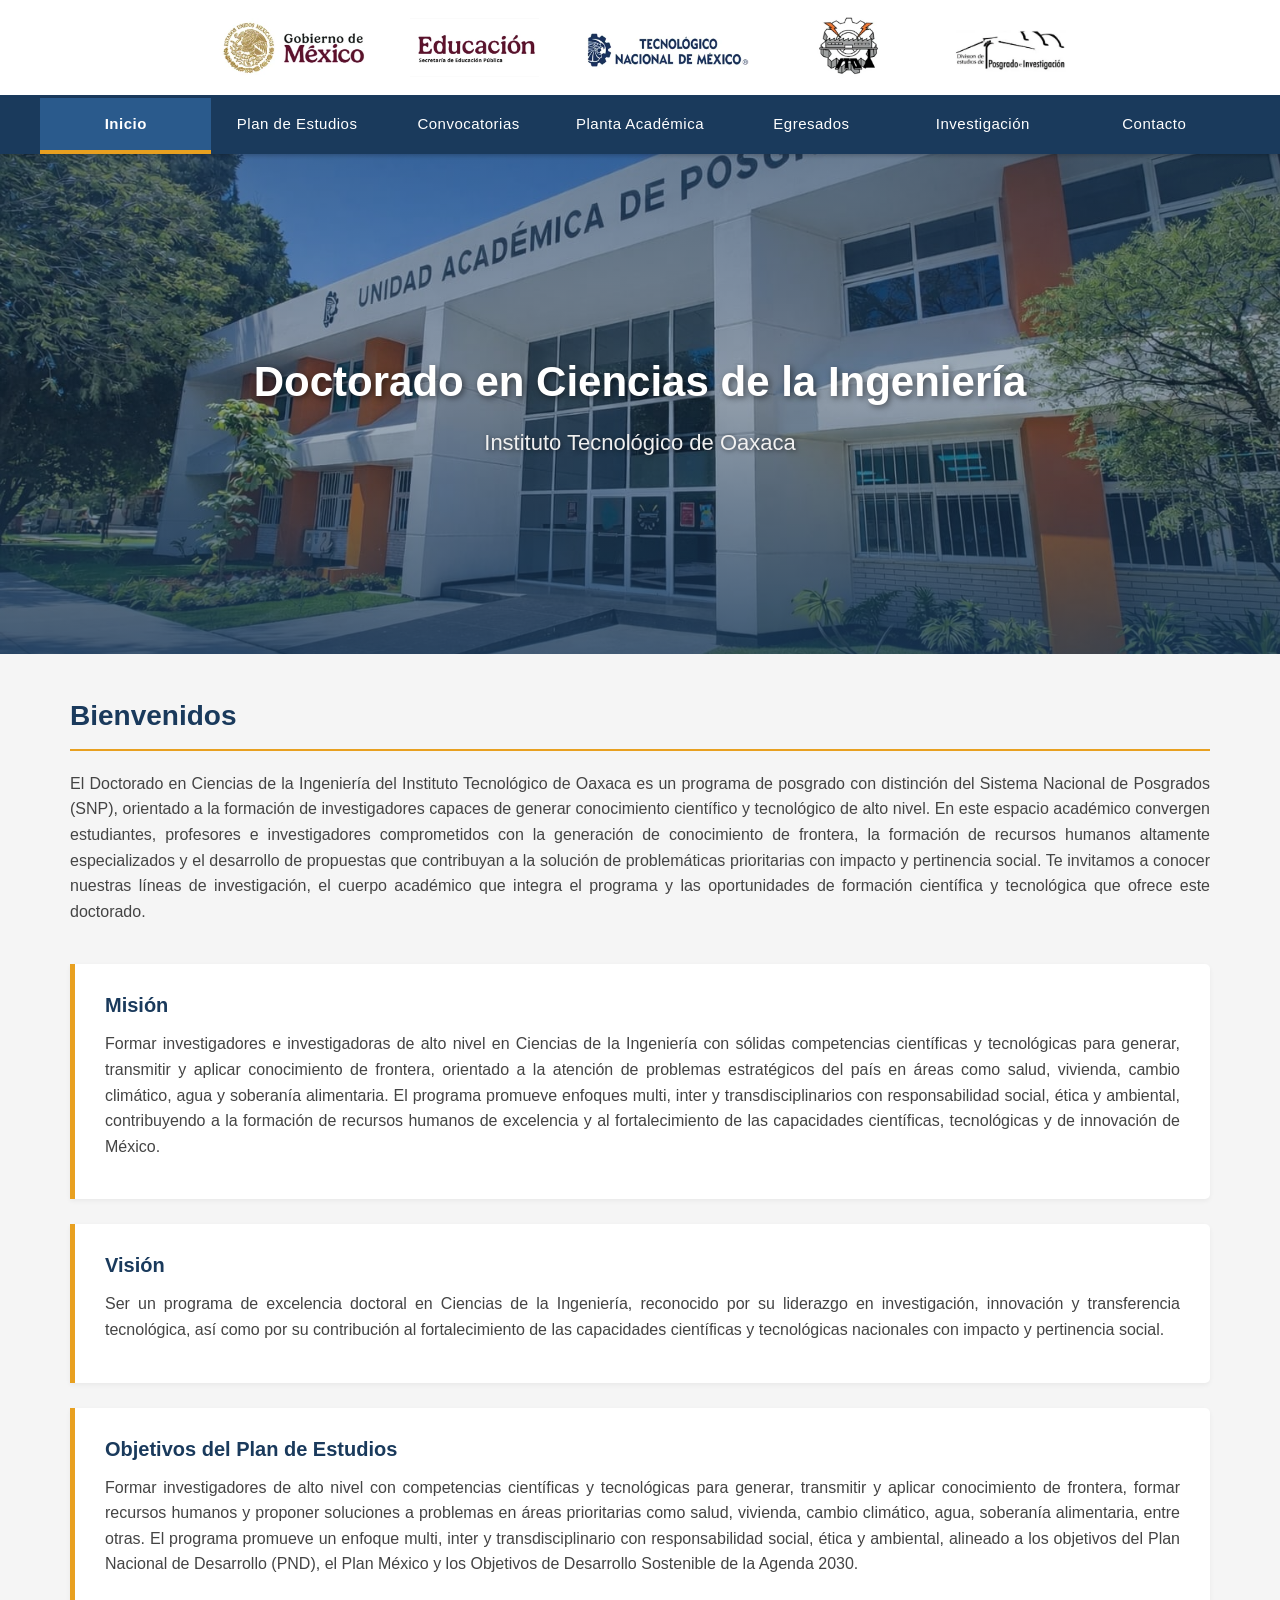
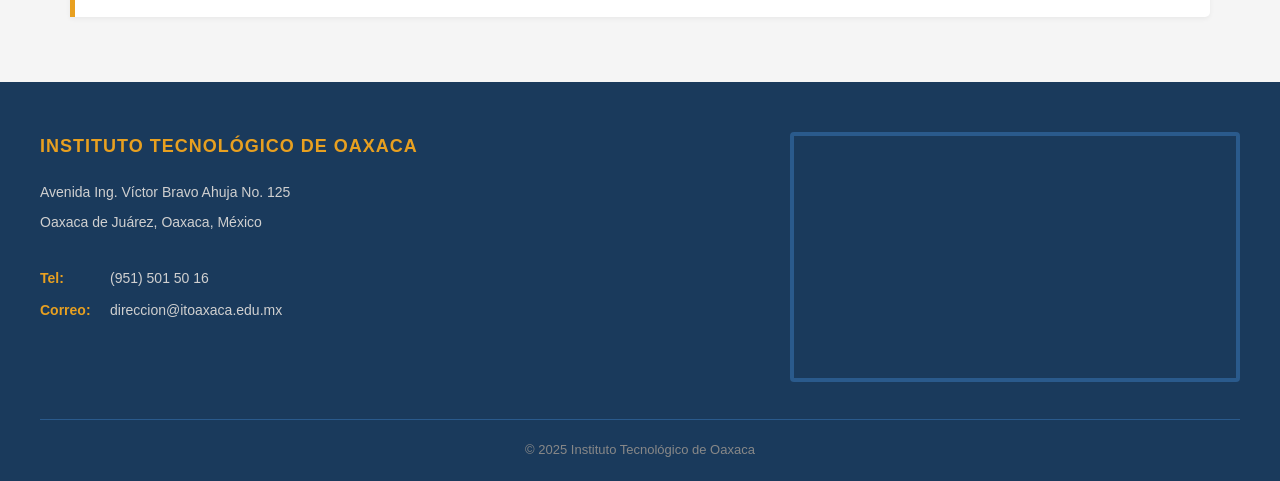
<file: index.html>
<!DOCTYPE html>
<html lang="es">

<head>
    <meta charset="UTF-8">
    <meta name="viewport" content="width=device-width, initial-scale=1.0">
    <title>Inicio - Doctorado en Ciencias de la Ingeniería - ITO</title>
    <link rel="stylesheet" href="style.css">
</head>

<body>

    <header class="header-institucional">
        <img src="img/logo-gobierno-mexico.png" alt="Gobierno de México">
        <img src="img/logo-educacion.png" alt="Secretaría de Educación Pública">
        <img src="img/logo-tecnm.png" alt="Tecnológico Nacional de México">
        <img src="img/logo-ito.png" alt="Instituto Tecnológico de Oaxaca" class="logo-ito">
        <img src="img/logo-posgrado.png" alt="División de Estudios de Posgrado e Investigación">
    </header>

    <nav class="nav-bar">
        <ul>
            <li><a href="index.html" class="active">Inicio</a></li>
            <li><a href="plan.html">Plan de Estudios</a></li>
            <li><a href="convocatorias.html">Convocatorias</a></li>
            <li><a href="nucleo.html">Planta Académica</a></li>
            <li><a href="egresados.html">Egresados</a></li>
            <li class="nav-dropdown">
                <a href="Investigación.html">Investigación</a>
                <ul class="nav-submenu">
                    <li><a href="acervo.html">Acervo</a></li>
                    <li><a href="banco-proyectos.html">Banco de Proyectos</a></li>
                </ul>
            </li>
            <li><a href="contacto.html">Contacto</a></li>
        </ul>
    </nav>

    <div class="hero">
        <img src="img/edificio-posgrado.png" alt="Unidad Académica de Posgrado">
        <div class="hero-overlay">
            <h1>Doctorado en Ciencias de la Ingeniería</h1>
            <p>Instituto Tecnológico de Oaxaca</p>
        </div>
    </div>

    <div class="content-section">
        <h2>Bienvenidos</h2>
        <p>El Doctorado en Ciencias de la Ingeniería del Instituto Tecnológico de Oaxaca es un programa de posgrado con
            distinción del Sistema Nacional de Posgrados (SNP), orientado a la formación de investigadores capaces de
            generar conocimiento científico y tecnológico de alto nivel.

            En este espacio académico convergen estudiantes, profesores e investigadores comprometidos con la generación
            de conocimiento de frontera, la formación de recursos humanos altamente especializados y el desarrollo de
            propuestas que contribuyan a la solución de problemáticas prioritarias con impacto y pertinencia social.

            Te invitamos a conocer nuestras líneas de investigación, el cuerpo académico que integra el programa y las
            oportunidades de formación científica y tecnológica que ofrece este doctorado.</p>

        <div class="vision-objetivos">
            <div class="bloque">
                <h3>Misión</h3>
                <p>Formar investigadores e investigadoras de alto nivel en Ciencias de la Ingeniería con sólidas
                    competencias científicas y tecnológicas para generar, transmitir y aplicar conocimiento de frontera,
                    orientado a la atención de problemas estratégicos del país en áreas como salud, vivienda, cambio
                    climático, agua y soberanía alimentaria. El programa promueve enfoques multi, inter y
                    transdisciplinarios con responsabilidad social, ética y ambiental, contribuyendo a la formación de
                    recursos humanos de excelencia y al fortalecimiento de las capacidades científicas, tecnológicas y
                    de innovación de México.</p>
            </div>
            <div class="bloque">
                <h3>Visión</h3>
                <p>Ser un programa de excelencia doctoral en Ciencias de la Ingeniería, reconocido por su liderazgo en
                    investigación, innovación y transferencia tecnológica, así como por su contribución al
                    fortalecimiento
                    de las capacidades científicas y tecnológicas nacionales con impacto y pertinencia social.</p>
            </div>
            <div class="bloque">
                <h3>Objetivos del Plan de Estudios</h3>
                <p>Formar investigadores de alto nivel con competencias científicas y tecnológicas para generar,
                    transmitir y aplicar conocimiento de frontera, formar recursos humanos y proponer soluciones a
                    problemas en áreas prioritarias como salud, vivienda, cambio climático, agua, soberanía alimentaria,
                    entre otras.

                    El programa promueve un enfoque multi, inter y transdisciplinario con responsabilidad social, ética
                    y ambiental, alineado a los objetivos del Plan Nacional de Desarrollo (PND), el Plan México y los
                    Objetivos de Desarrollo Sostenible de la Agenda 2030.</p>
            </div>
        </div>
    </div>

    <footer class="footer">
        <div class="footer-content">
            <div class="footer-info">
                <h3>Instituto Tecnológico de Oaxaca</h3>
                <p>Avenida Ing. Víctor Bravo Ahuja No. 125</p>
                <p>Oaxaca de Juárez, Oaxaca, México</p>
                <br>
                <div class="contact-item">
                    <span class="icon-label">Tel:</span><span>(951) 501 50 16</span>
                </div>
                <div class="contact-item">
                    <span class="icon-label">Correo:</span><span>direccion@itoaxaca.edu.mx</span>
                </div>
            </div>
            <div class="footer-map">
                <iframe
                    src="https://www.google.com/maps/embed?pb=!1m18!1m12!1m3!1d3814.116!2d-96.7145!3d17.0732!2m3!1f0!2f0!3f0!3m2!1i1024!2i768!4f13.1!3m3!1m2!1s0x85c7224ba205cc23%3A0x4e0e68a6e9b7e7d!2sInstituto%20Tecnol%C3%B3gico%20de%20Oaxaca!5e0!3m2!1ses!2smx!4v1700000000000!5m2!1ses!2smx"
                    allowfullscreen="" loading="lazy"></iframe>
            </div>
        </div>
        <div class="footer-bottom">
            <p>© 2025 Instituto Tecnológico de Oaxaca</p>
        </div>
    </footer>
    <script src="nav.js"></script>
</body>

</html>
</file>
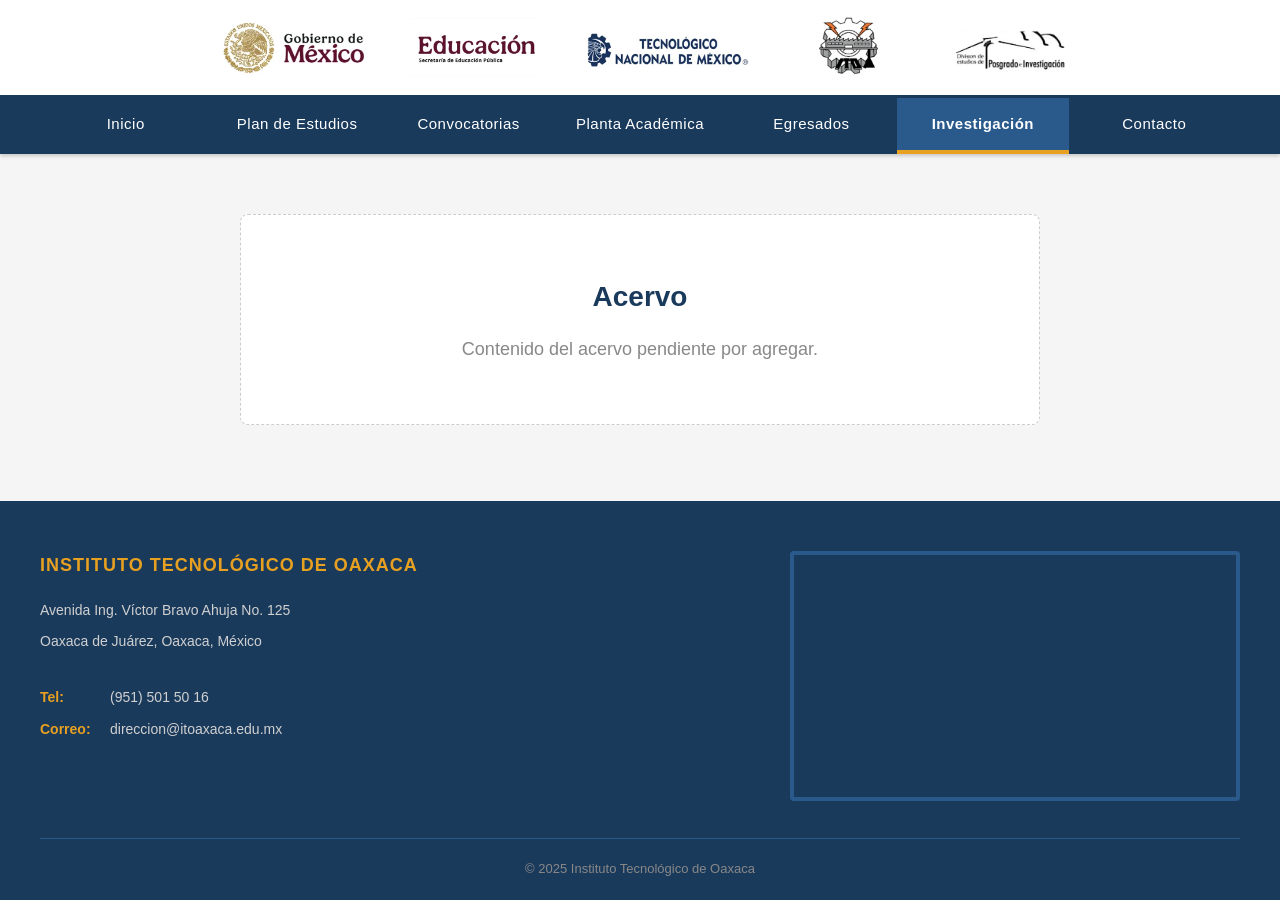
<file: acervo.html>
<!DOCTYPE html>
<html lang="es">
<head>
    <meta charset="UTF-8">
    <meta name="viewport" content="width=device-width, initial-scale=1.0">
    <title>Acervo - DCI - ITO</title>
    <link rel="stylesheet" href="style.css">
</head>
<body>

    <header class="header-institucional">
        <img src="img/logo-gobierno-mexico.png" alt="Gobierno de México">
        <img src="img/logo-educacion.png" alt="Secretaría de Educación Pública">
        <img src="img/logo-tecnm.png" alt="Tecnológico Nacional de México">
        <img src="img/logo-ito.png" alt="Instituto Tecnológico de Oaxaca" class="logo-ito">
        <img src="img/logo-posgrado.png" alt="División de Estudios de Posgrado e Investigación">
    </header>

    <nav class="nav-bar">
        <ul>
            <li><a href="index.html">Inicio</a></li>
            <li><a href="plan.html">Plan de Estudios</a></li>
            <li><a href="convocatorias.html">Convocatorias</a></li>
            <li><a href="nucleo.html">Planta Académica</a></li>
            <li><a href="egresados.html">Egresados</a></li>
            <li class="nav-dropdown">
                <a href="Investigación.html" class="active">Investigación</a>
                <ul class="nav-submenu">
                    <li><a href="acervo.html" class="active">Acervo</a></li>
                    <li><a href="banco-proyectos.html">Banco de Proyectos</a></li>
                </ul>
            </li>
            <li><a href="contacto.html">Contacto</a></li>
        </ul>
    </nav>

    <main>
        <div class="placeholder-page">
            <h2>Acervo</h2>
            <p>Contenido del acervo pendiente por agregar.</p>
        </div>
    </main>

    <footer class="footer">
        <div class="footer-content">
            <div class="footer-info">
                <h3>Instituto Tecnológico de Oaxaca</h3>
                <p>Avenida Ing. Víctor Bravo Ahuja No. 125</p>
                <p>Oaxaca de Juárez, Oaxaca, México</p>
                <br>
                <div class="contact-item">
                    <span class="icon-label">Tel:</span><span>(951) 501 50 16</span>
                </div>
                <div class="contact-item">
                    <span class="icon-label">Correo:</span><span>direccion@itoaxaca.edu.mx</span>
                </div>
            </div>
            <div class="footer-map">
                <iframe
                    src="https://www.google.com/maps/embed?pb=!1m18!1m12!1m3!1d3814.116!2d-96.7145!3d17.0732!2m3!1f0!2f0!3f0!3m2!1i1024!2i768!4f13.1!3m3!1m2!1s0x85c7224ba205cc23%3A0x4e0e68a6e9b7e7d!2sInstituto%20Tecnol%C3%B3gico%20de%20Oaxaca!5e0!3m2!1ses!2smx!4v1700000000000!5m2!1ses!2smx"
                    allowfullscreen="" loading="lazy"></iframe>
            </div>
        </div>
        <div class="footer-bottom">
            <p>© 2025 Instituto Tecnológico de Oaxaca</p>
        </div>
    </footer>
    <script src="nav.js"></script>
</body>
</html>
</file>
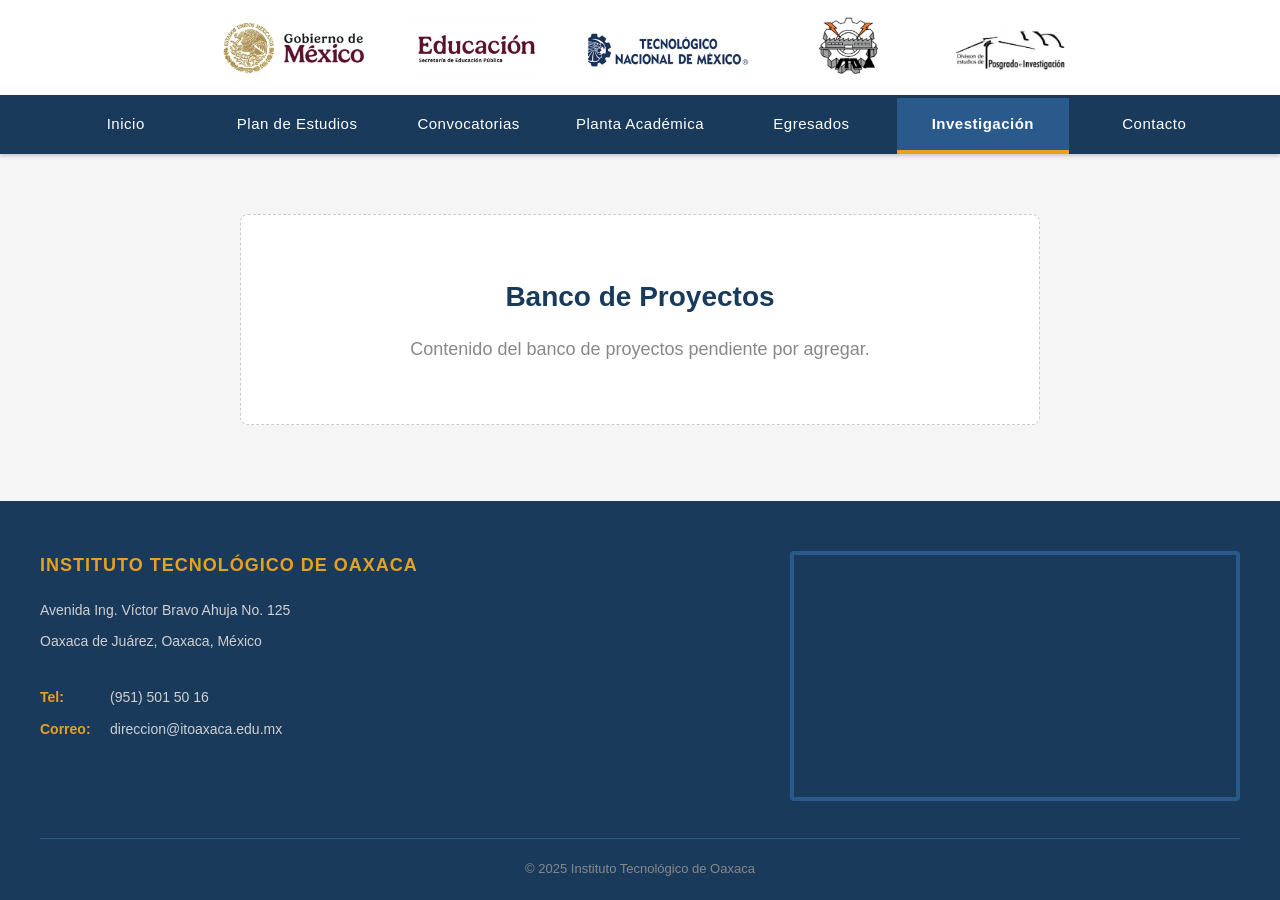
<file: banco-proyectos.html>
<!DOCTYPE html>
<html lang="es">
<head>
    <meta charset="UTF-8">
    <meta name="viewport" content="width=device-width, initial-scale=1.0">
    <title>Banco de Proyectos - DCI - ITO</title>
    <link rel="stylesheet" href="style.css">
</head>
<body>

    <header class="header-institucional">
        <img src="img/logo-gobierno-mexico.png" alt="Gobierno de México">
        <img src="img/logo-educacion.png" alt="Secretaría de Educación Pública">
        <img src="img/logo-tecnm.png" alt="Tecnológico Nacional de México">
        <img src="img/logo-ito.png" alt="Instituto Tecnológico de Oaxaca" class="logo-ito">
        <img src="img/logo-posgrado.png" alt="División de Estudios de Posgrado e Investigación">
    </header>

    <nav class="nav-bar">
        <ul>
            <li><a href="index.html">Inicio</a></li>
            <li><a href="plan.html">Plan de Estudios</a></li>
            <li><a href="convocatorias.html">Convocatorias</a></li>
            <li><a href="nucleo.html">Planta Académica</a></li>
            <li><a href="egresados.html">Egresados</a></li>
            <li class="nav-dropdown">
                <a href="Investigación.html" class="active">Investigación</a>
                <ul class="nav-submenu">
                    <li><a href="acervo.html">Acervo</a></li>
                    <li><a href="banco-proyectos.html" class="active">Banco de Proyectos</a></li>
                </ul>
            </li>
            <li><a href="contacto.html">Contacto</a></li>
        </ul>
    </nav>

    <main>
        <div class="placeholder-page">
            <h2>Banco de Proyectos</h2>
            <p>Contenido del banco de proyectos pendiente por agregar.</p>
        </div>
    </main>

    <footer class="footer">
        <div class="footer-content">
            <div class="footer-info">
                <h3>Instituto Tecnológico de Oaxaca</h3>
                <p>Avenida Ing. Víctor Bravo Ahuja No. 125</p>
                <p>Oaxaca de Juárez, Oaxaca, México</p>
                <br>
                <div class="contact-item">
                    <span class="icon-label">Tel:</span><span>(951) 501 50 16</span>
                </div>
                <div class="contact-item">
                    <span class="icon-label">Correo:</span><span>direccion@itoaxaca.edu.mx</span>
                </div>
            </div>
            <div class="footer-map">
                <iframe
                    src="https://www.google.com/maps/embed?pb=!1m18!1m12!1m3!1d3814.116!2d-96.7145!3d17.0732!2m3!1f0!2f0!3f0!3m2!1i1024!2i768!4f13.1!3m3!1m2!1s0x85c7224ba205cc23%3A0x4e0e68a6e9b7e7d!2sInstituto%20Tecnol%C3%B3gico%20de%20Oaxaca!5e0!3m2!1ses!2smx!4v1700000000000!5m2!1ses!2smx"
                    allowfullscreen="" loading="lazy"></iframe>
            </div>
        </div>
        <div class="footer-bottom">
            <p>© 2025 Instituto Tecnológico de Oaxaca</p>
        </div>
    </footer>
    <script src="nav.js"></script>
</body>
</html>
</file>
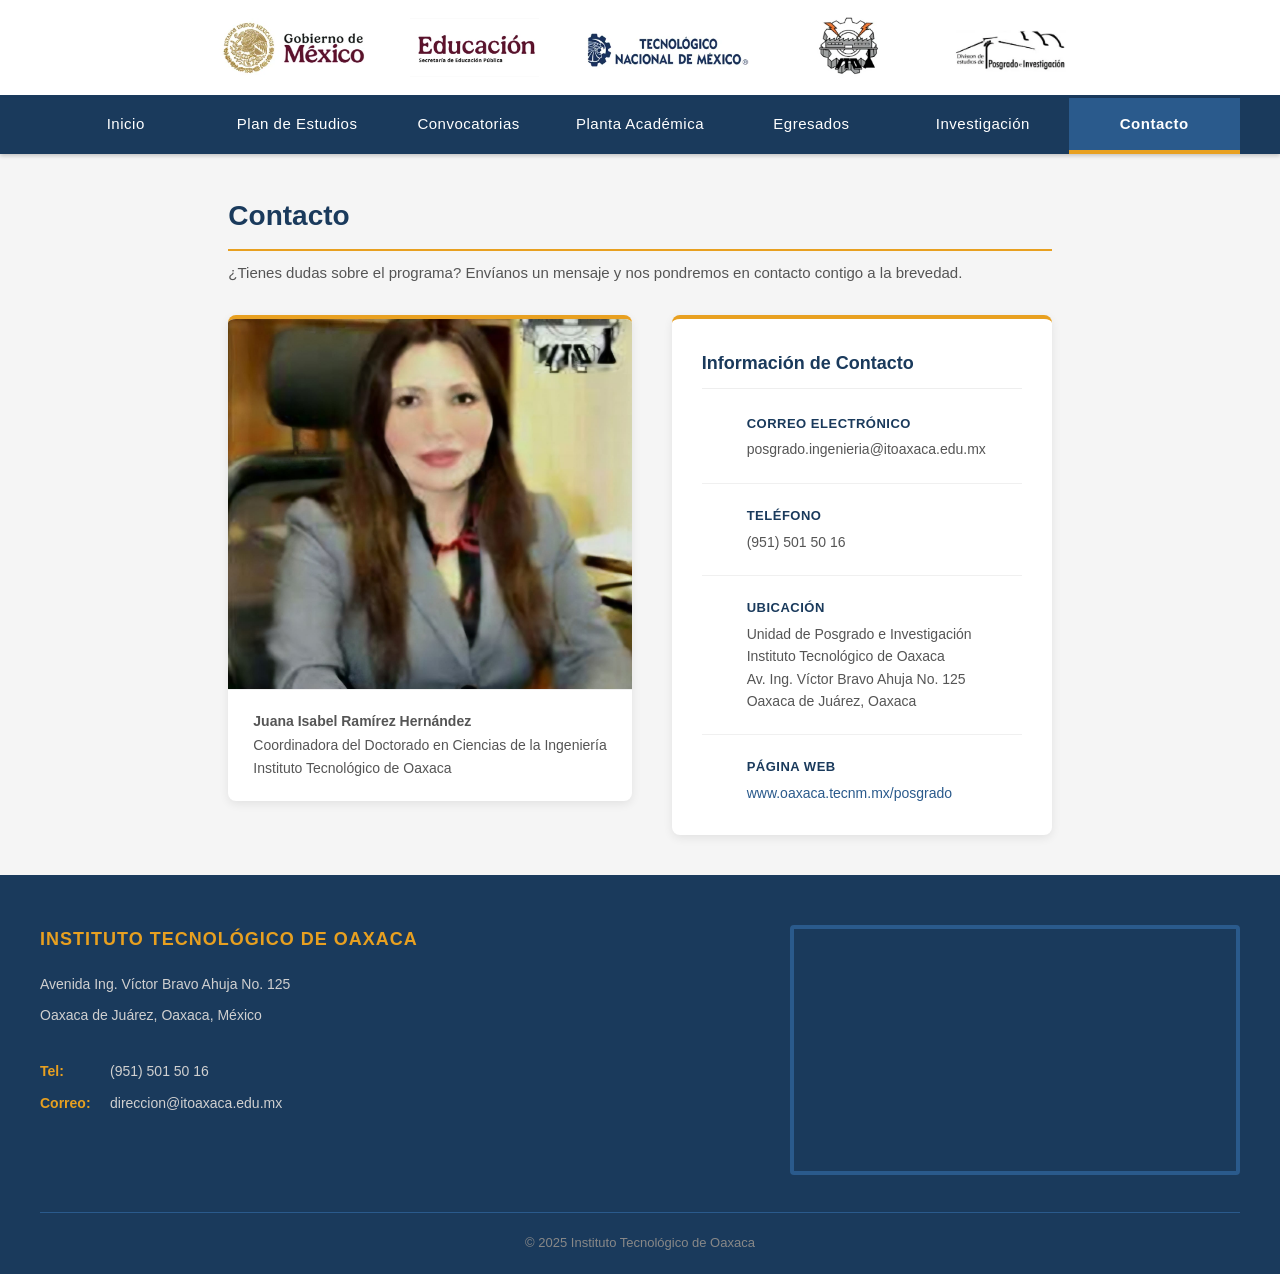
<file: contacto.html>
<!DOCTYPE html>
<html lang="es">
<head>
    <meta charset="UTF-8">
    <meta name="viewport" content="width=device-width, initial-scale=1.0">
    <title>Contacto - DCI - ITO</title>
    <link rel="stylesheet" href="style.css">
</head>
<body>

    <header class="header-institucional">
        <img src="img/logo-gobierno-mexico.png" alt="Gobierno de Mexico">
        <img src="img/logo-educacion.png" alt="SEP">
        <img src="img/logo-tecnm.png" alt="TecNM">
        <img src="img/logo-ito.png" alt="ITO" class="logo-ito">
        <img src="img/logo-posgrado.png" alt="Posgrado">
    </header>

    <nav class="nav-bar">
        <ul>
            <li><a href="index.html">Inicio</a></li>
            <li><a href="plan.html">Plan de Estudios</a></li>
            <li><a href="convocatorias.html">Convocatorias</a></li>
            <li><a href="nucleo.html">Planta Académica</a></li>
            <li><a href="egresados.html">Egresados</a></li>
            <li class="nav-dropdown">
                <a href="Investigación.html">Investigación</a>
                <ul class="nav-submenu">
                    <li><a href="acervo.html">Acervo</a></li>
                    <li><a href="banco-proyectos.html">Banco de Proyectos</a></li>
                </ul>
            </li>
            <li><a href="contacto.html" class="active">Contacto</a></li>
        </ul>
    </nav>

    <div class="contacto-section">
        <h2>Contacto</h2>
        <p>¿Tienes dudas sobre el programa? Envíanos un mensaje y nos pondremos en contacto contigo a la brevedad.</p>

        <div class="contacto-wrapper">

            <div class="contacto-foto-bloque">
                <div class="contacto-foto-placeholder">
                    <img src="img/JUANA.png" alt="Juana Isabel Ramírez Hernández" class="contacto-foto-img">
                </div>
                <p class="contacto-foto-texto">
                    <strong>Juana Isabel Ramírez Hernández</strong><br>
                    Coordinadora del Doctorado en Ciencias de la Ingeniería<br>
                    Instituto Tecnológico de Oaxaca
                </p>
            </div>

            <div class="contacto-info">
                <h3>Información de Contacto</h3>
                <div class="info-item">
                    <span class="info-icon"></span>
                    <div>
                        <strong>Correo electrónico</strong>
                        <p>posgrado.ingenieria@itoaxaca.edu.mx</p>
                    </div>
                </div>
                <div class="info-item">
                    <span class="info-icon"></span>
                    <div>
                        <strong>Teléfono</strong>
                        <p>(951) 501 50 16</p>
                    </div>
                </div>
                <div class="info-item">
                    <span class="info-icon"></span>
                    <div>
                        <strong>Ubicación</strong>
                        <p>Unidad de Posgrado e Investigación<br>Instituto Tecnológico de Oaxaca<br>Av. Ing. Víctor Bravo Ahuja No. 125<br>Oaxaca de Juárez, Oaxaca</p>
                    </div>
                </div>
                <div class="info-item">
                    <span class="info-icon"></span>
                    <div>
                        <strong>Página Web</strong>
                        <p><a href="http://www.oaxaca.tecnm.mx/posgrado" target="_blank">www.oaxaca.tecnm.mx/posgrado</a></p>
                    </div>
                </div>
            </div>

        </div>
    </div>

    <footer class="footer">
        <div class="footer-content">
            <div class="footer-info">
                <h3>Instituto Tecnológico de Oaxaca</h3>
                <p>Avenida Ing. Víctor Bravo Ahuja No. 125</p>
                <p>Oaxaca de Juárez, Oaxaca, México</p>
                <br>
                <div class="contact-item">
                    <span class="icon-label">Tel:</span><span>(951) 501 50 16</span>
                </div>
                <div class="contact-item">
                    <span class="icon-label">Correo:</span><span>direccion@itoaxaca.edu.mx</span>
                </div>
            </div>
            <div class="footer-map">
                <iframe src="https://www.google.com/maps/embed?pb=!1m18!1m12!1m3!1d3814.116!2d-96.7145!3d17.0732!2m3!1f0!2f0!3f0!3m2!1i1024!2i768!4f13.1!3m3!1m2!1s0x85c7224ba205cc23%3A0x4e0e68a6e9b7e7d!2sInstituto%20Tecnol%C3%B3gico%20de%20Oaxaca!5e0!3m2!1ses!2smx!4v1700000000000!5m2!1ses!2smx" allowfullscreen="" loading="lazy"></iframe>
            </div>
        </div>
        <div class="footer-bottom">
            <p>© 2025 Instituto Tecnológico de Oaxaca</p>
        </div>
    </footer>
    <script src="nav.js"></script>
</body>
</html>
</file>
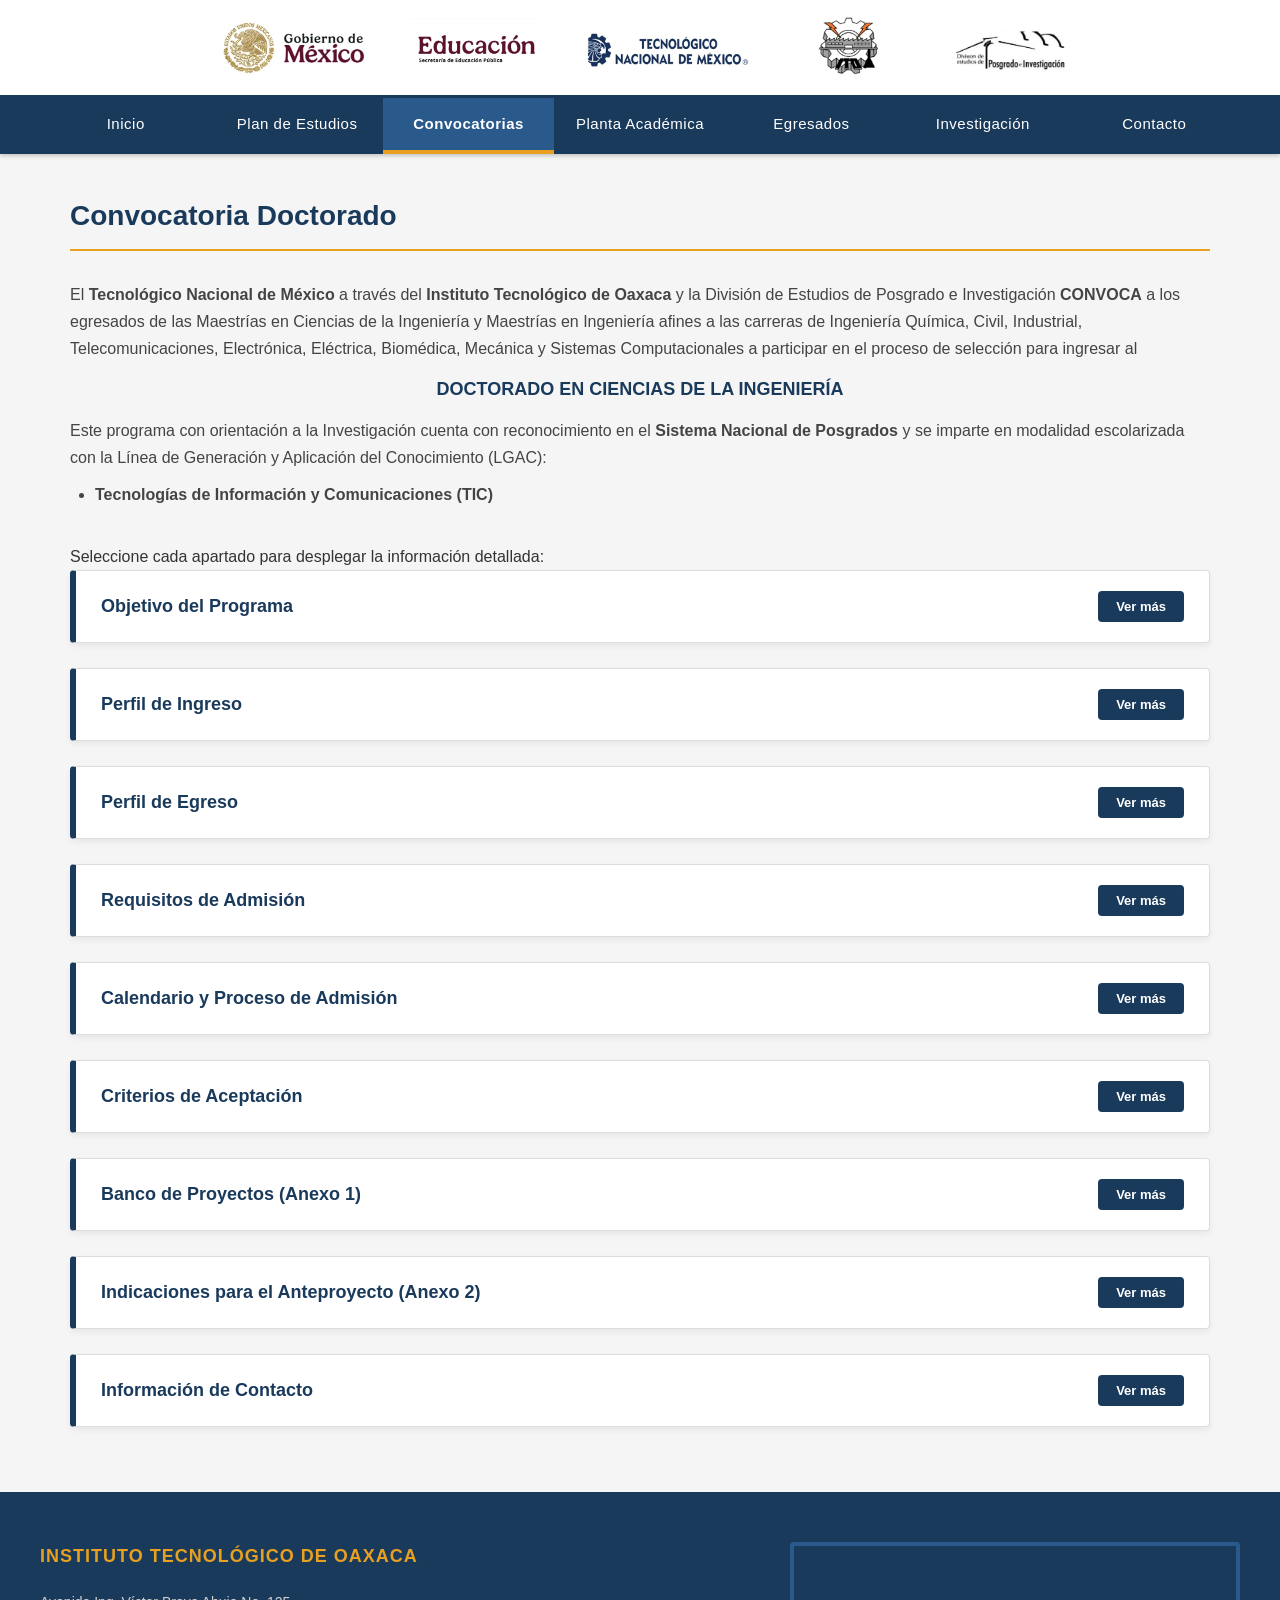
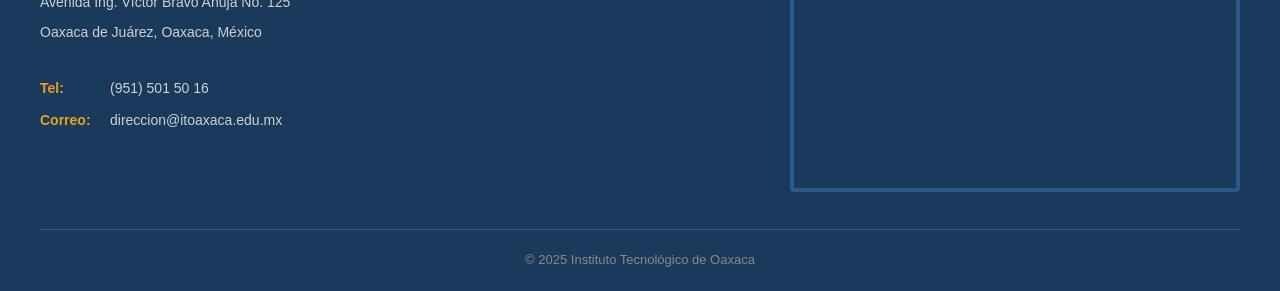
<file: convocatorias.html>
<!DOCTYPE html>
<html lang="es">

<head>
    <meta charset="UTF-8">
    <meta name="viewport" content="width=device-width, initial-scale=1.0">
    <title>Convocatorias - DCI - ITO</title>
    <link rel="stylesheet" href="style.css">
</head>

<body>

    <header class="header-institucional">
        <img src="img/logo-gobierno-mexico.png" alt="Gobierno de Mexico">
        <img src="img/logo-educacion.png" alt="SEP">
        <img src="img/logo-tecnm.png" alt="TecNM">
        <img src="img/logo-ito.png" alt="ITO" class="logo-ito">
        <img src="img/logo-posgrado.png" alt="Posgrado">
    </header>

    <nav class="nav-bar">
        <ul>
            <li><a href="index.html">Inicio</a></li>
            <li><a href="plan.html">Plan de Estudios</a></li>
            <li><a href="convocatorias.html" class="active">Convocatorias</a></li>
            <li><a href="nucleo.html">Planta Académica</a></li>
            <li><a href="egresados.html">Egresados</a></li>
            <li class="nav-dropdown">
                <a href="Investigación.html">Investigación</a>
                <ul class="nav-submenu">
                    <li><a href="acervo.html">Acervo</a></li>
                    <li><a href="banco-proyectos.html">Banco de Proyectos</a></li>
                </ul>
            </li>
            <li><a href="contacto.html">Contacto</a></li>
        </ul>
    </nav>

    <div class="convocatorias-container">
        <h2>Convocatoria Doctorado</h2>

        <div class="convocatoria-intro-texto">
            <p>El <strong>Tecnológico Nacional de México</strong> a través del <strong>Instituto Tecnológico de
                Oaxaca</strong> y la División de Estudios de Posgrado e Investigación <strong>CONVOCA</strong> a los
                egresados de las Maestrías en Ciencias de la Ingeniería y Maestrías en Ingeniería afines a las carreras
                de Ingeniería Química, Civil, Industrial, Telecomunicaciones, Electrónica, Eléctrica, Biomédica,
                Mecánica y Sistemas Computacionales a participar en el proceso de selección para ingresar al</p>
            <p style="text-align:center; font-size: 18px; font-weight: 700; color: #1a3a5c; margin: 12px 0;">
                DOCTORADO EN CIENCIAS DE LA INGENIERÍA<br>
            
            </p>
            <p>Este programa con orientación a la Investigación cuenta con reconocimiento en el <strong>Sistema
                Nacional de Posgrados</strong> y se imparte en modalidad escolarizada con la Línea de Generación y
                Aplicación del Conocimiento (LGAC):</p>
            <ul>
                <li><strong>Tecnologías de Información y Comunicaciones (TIC)</strong></li>
            </ul>
        </div>

        <p>Seleccione cada apartado para desplegar la información detallada:</p>

        <!-- OBJETIVO -->
        <div class="convocatoria-card">
            <div class="convocatoria-header" onclick="toggleConvocatoria('seccion-general')">
                <h3>Objetivo del Programa</h3>
                <button class="convocatoria-toggle" id="btn-seccion-general">Ver más</button>
            </div>
            <div class="convocatoria-body" id="seccion-general">
                <p>Formar investigadores de alto nivel con competencias científicas y tecnológicas para generar,
                    transmitir y aplicar conocimiento de frontera, formar recursos humanos y proponer soluciones a
                    problemas en áreas prioritarias como salud, vivienda, cambio climático, agua, soberanía alimentaria,
                    entre otras.</p>
                <p>El programa promueve un enfoque multi, inter y transdisciplinario con responsabilidad social, ética
                    y ambiental, alineado a los objetivos del Plan Nacional de Desarrollo (PND), el Plan México y los
                    Objetivos de Desarrollo Sostenible de la Agenda 2030.</p>
            </div>
        </div>

        <!-- PERFIL DE INGRESO -->
        <div class="convocatoria-card">
            <div class="convocatoria-header" onclick="toggleConvocatoria('seccion-ingreso')">
                <h3>Perfil de Ingreso</h3>
                <button class="convocatoria-toggle" id="btn-seccion-ingreso">Ver más</button>
            </div>
            <div class="convocatoria-body" id="seccion-ingreso">
                <p>El programa está dirigido a egresados de Maestrías en Ciencias de la Ingeniería y Maestrías en
                    Ingeniería afines a las carreras de Ingeniería Química, Civil, Industrial, Telecomunicaciones,
                    Electrónica, Eléctrica, Biomédica, Mecánica y Sistemas Computacionales.</p>
            </div>
        </div>

        <!-- PERFIL DE EGRESO -->
        <div class="convocatoria-card">
            <div class="convocatoria-header" onclick="toggleConvocatoria('seccion-egreso')">
                <h3>Perfil de Egreso</h3>
                <button class="convocatoria-toggle" id="btn-seccion-egreso">Ver más</button>
            </div>
            <div class="convocatoria-body" id="seccion-egreso">
                <p>El (la) egresado(a) al terminar sus estudios, contará con los conocimientos y habilidades científicas
                    y tecnológicas para:</p>
                <ol>
                    <li>Realizar investigación básica y aplicada orientada a la aportación de nuevos conocimientos y
                        tecnologías en su campo de especialidad y a la resolución de problemas estratégicos.</li>
                    <li>Proponer, emprender y liderar proyectos de desarrollo científico e innovación tecnológica con
                        base en el bienestar social sustentable desde una perspectiva crítica y de responsabilidad
                        tecnológica.</li>
                    <li>Dar asesoría y consultoría técnica al sector público y privado en el área de su especialidad.</li>
                    <li>Desempeñar actividades de docencia a nivel posgrado y licenciatura para contribuir a la
                        formación de nuevos investigadores y especialistas técnicos con las capacidades para proponer
                        soluciones éticas e innovadoras a problemas estratégicos.</li>
                    <li>Realizar actividades de difusión, divulgación y transferencia universal del conocimiento, para
                        el acceso a los resultados de los proyectos de posgrado y como impactan en la solución de
                        problemas estratégicos.</li>
                </ol>
            </div>
        </div>

        <!-- REQUISITOS -->
        <div class="convocatoria-card">
            <div class="convocatoria-header" onclick="toggleConvocatoria('seccion-requisitos')">
                <h3>Requisitos de Admisión</h3>
                <button class="convocatoria-toggle" id="btn-seccion-requisitos">Ver más</button>
            </div>
            <div class="convocatoria-body" id="seccion-requisitos">
                <ol>
                    <li>Copia de título, cédula de maestría; el certificado deberá expresar el promedio obtenido, el
                        cual debe ser mínimo de 8 u 80 según la escala oficial de calificaciones de la escuela de
                        procedencia.</li>
                    <li>Solicitud de admisión.</li>
                    <li>Currículum Vitae (CV) con fotografía y documentos probatorios.</li>
                    <li>Carta de exposición de motivos, dirigida al Claustro del Doctorado en Ciencias de la
                        Ingeniería.</li>
                    <li>Carta compromiso de dedicación a sus estudios.</li>
                    <li>Dos cartas de recomendación con antigüedad no mayor a tres meses, emitidas por profesionales
                        que no pertenezcan al Núcleo Académico (NA) del DCI, entregadas en sobre cerrado.</li>
                    <li>Anteproyecto de investigación.</li>
                    <li>2 fotografías tamaño infantil con adherible.</li>
                    <li>Realizar su registro en línea:
                        <a href="https://docs.google.com/forms/d/e/1FAIpQLSe6PGXcqEJzEy8aLDK6e8Kfg28SUlax63-9b-AJfBjzGcUDMQ/viewform"
                            target="_blank" style="color: #1a3a5c; font-weight: bold;">Formulario de Registro</a>
                    </li>
                    <li>Comprobante de pago por concepto de ficha.</li>
                    <li>Presentar el examen de admisión.</li>
                    <li>Presentarse a la entrevista con el comité de selección.</li>
                    <li>Presentar evidencia de dominio de un segundo idioma.</li>
                </ol>
                <p style="margin-top: 15px; padding: 12px 15px; background-color: #f9f9f9; border-left: 4px solid #e8a020;">
                    <strong>Descarga de formatos (CV, solicitud, carta de motivos, manifiesto):</strong><br>
                    <a href="https://drive.google.com/drive/folders/1KNNdbs_OSgjsQ3fV0Jr4C4E_MYhpHvKE?usp=drive_link"
                        target="_blank" style="color: #1a3a5c; font-weight: bold;">Carpeta de Formatos (Google
                        Drive)</a>
                </p>
            </div>
        </div>

        <!-- CALENDARIO -->
        <div class="convocatoria-card">
            <div class="convocatoria-header" onclick="toggleConvocatoria('seccion-calendario')">
                <h3>Calendario y Proceso de Admisión</h3>
                <button class="convocatoria-toggle" id="btn-seccion-calendario">Ver más</button>
            </div>
            <div class="convocatoria-body" id="seccion-calendario">
                <h4>Proceso de Admisión 2026</h4>
                <table class="tabla-proceso">
                    <thead>
                        <tr>
                            <th>Actividad</th>
                            <th>Modalidad</th>
                        </tr>
                    </thead>
                    <tbody>
                        <tr>
                            <td>
                                <strong>Pre-registro en línea y descarga de formatos</strong><br>
                                (CV, solicitud, carta de motivos, manifiesto de no haber causado baja)<br>
                                <a href="https://drive.google.com/drive/folders/1KNNdbs_OSgjsQ3fV0Jr4C4E_MYhpHvKE?usp=drive_link"
                                    target="_blank" style="color: #1a3a5c; font-weight: bold;">Acceder a formatos</a>
                            </td>
                            <td>En línea</td>
                        </tr>
                        <tr>
                            <td>
                                <strong>Entrega presencial de documentos</strong><br>
                                En la Coordinación del DCI: título, cédula, certificado, dominio de idioma, solicitud,
                                CV, carta de motivos, manifiesto, fotografías, carta compromiso, 2 cartas de
                                recomendación en sobre cerrado.
                            </td>
                            <td>Presencial en la Unidad Académica de Posgrado</td>
                        </tr>
                        <tr>
                            <td>
                                <strong>Envío del anteproyecto</strong><br>
                                El anteproyecto se sube en versión electrónica al realizar el pre-registro.
                            </td>
                            <td>En línea</td>
                        </tr>
                        <tr>
                            <td>
                                <strong>Pago de ficha: $1,550.00 M.N.</strong><br>
                                Se genera referencia una vez validados los documentos.
                            </td>
                            <td>En línea</td>
                        </tr>
                        <tr>
                            <td><strong>Entrega de referencia e impreso del comprobante bancario</strong><br>
                                En la Coordinación del DCI.</td>
                            <td>Presencial</td>
                        </tr>
                        <tr>
                            <td><strong>Entrega de ficha de aspirante</strong><br>
                                Formalización de la solicitud.</td>
                            <td>Presencial</td>
                        </tr>
                        <tr>
                            <td><strong>Examen de admisión (EXANIN-III)</strong></td>
                            <td>Presencial en la Unidad Académica de Posgrado</td>
                        </tr>
                        <tr>
                            <td><strong>Entrevista con el comité de selección</strong></td>
                            <td>Presencial en la Unidad Académica de Posgrado</td>
                        </tr>
                        <tr>
                            <td><strong>Publicación de la lista de aceptados</strong></td>
                            <td>En línea</td>
                        </tr>
                        <tr>
                            <td><strong>Inscripción ($7,000 M.N.)</strong></td>
                            <td>Presencial</td>
                        </tr>
                    </tbody>
                </table>
            </div>
        </div>

        <!-- CRITERIOS DE ACEPTACIÓN -->
        <div class="convocatoria-card">
            <div class="convocatoria-header" onclick="toggleConvocatoria('seccion-criterios')">
                <h3>Criterios de Aceptación</h3>
                <button class="convocatoria-toggle" id="btn-seccion-criterios">Ver más</button>
            </div>
            <div class="convocatoria-body" id="seccion-criterios">
                <ul>
                    <li>El puntaje obtenido en el examen de admisión.</li>
                    <li>El puntaje obtenido en la evaluación del anteproyecto.</li>
                    <li>El puntaje obtenido en la entrevista con el comité de selección.</li>
                    <li>Certificado TOEFL con puntaje mínimo de <strong>450 puntos</strong>, o acreditación equivalente.
                        <br><em>(La fecha de expedición no debe exceder dos años previos a la fecha de postulación.)</em>
                    </li>
                </ul>
            </div>
        </div>

        <!-- BANCO DE PROYECTOS -->
        <div class="convocatoria-card">
            <div class="convocatoria-header" onclick="toggleConvocatoria('seccion-proyectos')">
                <h3>Banco de Proyectos (Anexo 1)</h3>
                <button class="convocatoria-toggle" id="btn-seccion-proyectos">Ver más</button>
            </div>
            <div class="convocatoria-body" id="seccion-proyectos">
                <p>La lista de proyectos ofertados se organiza en áreas estratégicas. Los postulantes también pueden
                    proponer proyectos propios, sujetos a evaluación.</p>

                <p class="proyecto-categoria">Salud</p>
                <ul>
                    <li>Aprendizaje automático para el análisis tiempo-frecuencia de biomarcadores de asimetría
                        respiratoria orientado al desarrollo de un dispositivo para la detección no invasiva de la
                        EPOC.</li>
                    <li>Diseño de un sistema automático para la predicción de enfermedades cardiovasculares mediante el
                        procesamiento de señales ECG y técnicas avanzadas de inteligencia artificial.</li>
                    <li>Desarrollo de un sistema portátil de electroestimulación de bajo costo para la terapia
                        miofascial y alivio del dolor en músculos largos de las piernas basado en análisis biomecánico
                        y abordaje de puntos gatillo.</li>
                    <li>Desarrollo de un sistema inteligente de adquisición multisensorial y retroalimentación
                        interactiva para apoyar intervenciones terapéuticas en personas con Trastorno del Espectro
                        Autista.</li>
                </ul>

                <p class="proyecto-categoria">Vivienda</p>
                <ul>
                    <li>Evaluación del cambio en parámetros climático-ambientales en la durabilidad del concreto
                        aplicando técnicas de aprendizaje automático.</li>
                </ul>

                <p class="proyecto-categoria">Soberanía Alimentaria</p>
                <ul>
                    <li>Análisis geoespacial y evaluación multicriterio de la vivienda adecuada en ciudades intermedias
                        con enfoque de sostenibilidad.</li>
                </ul>

                <p class="proyecto-categoria">Energía</p>
                <ul>
                    <li>Desarrollo de Sistemas de Coordinación de Protecciones Eléctricas Mediante Estrategias de
                        Optimización.</li>
                </ul>

                <p class="proyecto-categoria">Agua</p>
                <ul>
                    <li>Tratamiento de aguas residuales por tecnologías emergentes y su optimización a través de la
                        inteligencia artificial para el control de los compuestos potencialmente tóxicos.</li>
                </ul>
            </div>
        </div>

        <!-- INDICACIONES PARA EL ANTEPROYECTO -->
        <div class="convocatoria-card">
            <div class="convocatoria-header" onclick="toggleConvocatoria('seccion-anteproyecto')">
                <h3>Indicaciones para el Anteproyecto (Anexo 2)</h3>
                <button class="convocatoria-toggle" id="btn-seccion-anteproyecto">Ver más</button>
            </div>
            <div class="convocatoria-body" id="seccion-anteproyecto">
                <p>Seleccionar un solo tema de acuerdo con la línea de investigación.</p>

                <h4>Estructura del Anteproyecto</h4>
                <ol>
                    <li>Portada</li>
                    <li>Introducción</li>
                    <li>Antecedentes</li>
                    <li>Planteamiento del problema</li>
                    <li>Justificación</li>
                    <li>Objetivos (general y específicos)</li>
                    <li>Marco Teórico</li>
                    <li>Metodología</li>
                    <li>Resultados esperados</li>
                    <li>Cronograma de actividades</li>
                    <li>Referencias</li>
                </ol>

                <h4>Formato</h4>
                <ul>
                    <li>Extensión máxima: <strong>20 cuartillas</strong>, numeradas.</li>
                    <li>Interlineado: <strong>1.5</strong></li>
                    <li>Fuente: <strong>Times New Roman o Arial, No. 12</strong></li>
                    <li>Títulos y subtítulos en negritas.</li>
                    <li>Iniciar cada apartado en una nueva hoja.</li>
                    <li>Márgenes: superior 3 cm, inferior 3 cm, izquierdo 3 cm, derecho 2.5 cm.</li>
                </ul>

                <h4>La Portada Debe Incluir</h4>
                <ul>
                    <li>Nombre de la Institución, Campus, Departamento: Tecnológico Nacional de México, Instituto
                        Tecnológico de Oaxaca, División de Estudios de Posgrado e Investigación.</li>
                    <li>Programa de Doctorado en Ciencias de la Ingeniería.</li>
                    <li>Tema seleccionado.</li>
                    <li>Nombre completo del aspirante.</li>
                    <li>Fecha de elaboración.</li>
                </ul>

                <p style="margin-top: 15px; padding: 12px 15px; background-color: #f9f9f9; border-left: 4px solid #e8a020;">
                    Para más información: <strong>posgrado.ingenieria@itoaxaca.edu.mx</strong>
                </p>
            </div>
        </div>

        <!-- CONTACTO -->
        <div class="convocatoria-card">
            <div class="convocatoria-header" onclick="toggleConvocatoria('seccion-contacto')">
                <h3>Información de Contacto</h3>
                <button class="convocatoria-toggle" id="btn-seccion-contacto">Ver más</button>
            </div>
            <div class="convocatoria-body" id="seccion-contacto">
                <p>Para mayor información sobre el proceso o el programa académico:</p>
                <ul>
                    <li><strong>Página Web:</strong> <a href="https://www.oaxaca.tecnm.mx/?page_id=360"
                            target="_blank">www.oaxaca.tecnm.mx/posgrado</a></li>
                    <li><strong>Correo electrónico:</strong> posgrado.ingenieria@itoaxaca.edu.mx</li>
                    <li><strong>Ubicación:</strong> Unidad de Posgrado e Investigación, Instituto Tecnológico de
                        Oaxaca.</li>
                </ul>
            </div>
        </div>

    </div>

    <footer class="footer">
        <div class="footer-content">
            <div class="footer-info">
                <h3>Instituto Tecnológico de Oaxaca</h3>
                <p>Avenida Ing. Víctor Bravo Ahuja No. 125</p>
                <p>Oaxaca de Juárez, Oaxaca, México</p>
                <br>
                <div class="contact-item">
                    <span class="icon-label">Tel:</span><span>(951) 501 50 16</span>
                </div>
                <div class="contact-item">
                    <span class="icon-label">Correo:</span><span>direccion@itoaxaca.edu.mx</span>
                </div>
            </div>
            <div class="footer-map">
                <iframe
                    src="https://www.google.com/maps/embed?pb=!1m18!1m12!1m3!1d3814.116!2d-96.7145!3d17.0732!2m3!1f0!2f0!3f0!3m2!1i1024!2i768!4f13.1!3m3!1m2!1s0x85c7224ba205cc23%3A0x4e0e68a6e9b7e7d!2sInstituto%20Tecnol%C3%B3gico%20de%20Oaxaca!5e0!3m2!1ses!2smx!4v1700000000000!5m2!1ses!2smx"
                    allowfullscreen="" loading="lazy"></iframe>
            </div>
        </div>
        <div class="footer-bottom">
            <p>© 2025 Instituto Tecnológico de Oaxaca</p>
        </div>
    </footer>

    <script>
        function toggleConvocatoria(id) {
            var body = document.getElementById(id);
            var btn = document.getElementById('btn-' + id);

            if (body && btn) {
                if (body.classList.contains('open')) {
                    body.classList.remove('open');
                    btn.textContent = 'Ver más';
                } else {
                    body.classList.add('open');
                    btn.textContent = 'Ver menos';
                }
            }
        }
    </script>
    <script src="nav.js"></script>
</body>

</html>
</file>
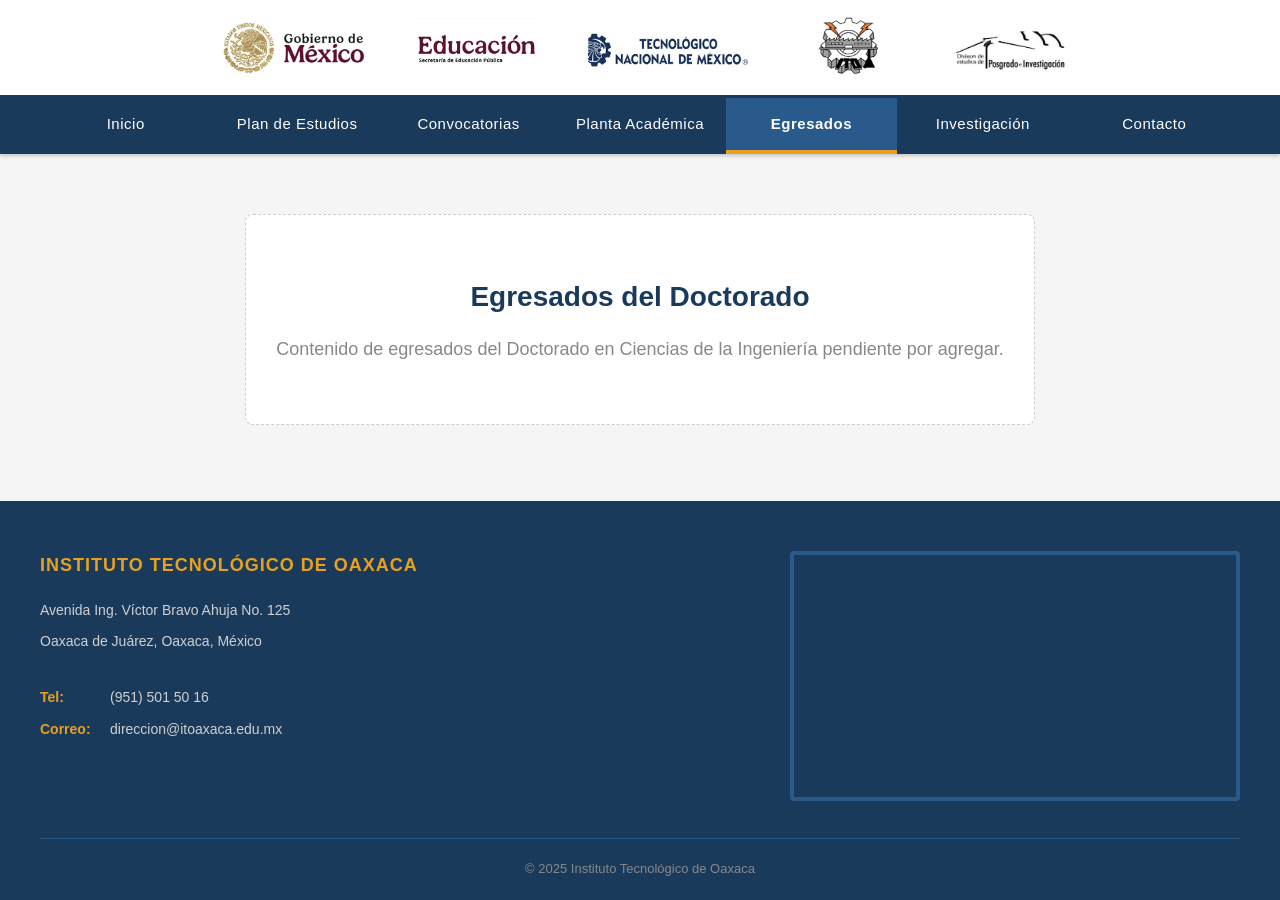
<file: egresados.html>
<!DOCTYPE html>
<html lang="es">
<head>
    <meta charset="UTF-8">
    <meta name="viewport" content="width=device-width, initial-scale=1.0">
    <title>Egresados - DCI - ITO</title>
    <link rel="stylesheet" href="style.css">
</head>
<body>
    <header class="header-institucional">
        <img src="img/logo-gobierno-mexico.png" alt="Gobierno de Mexico">
        <img src="img/logo-educacion.png" alt="SEP">
        <img src="img/logo-tecnm.png" alt="TecNM">
        <img src="img/logo-ito.png" alt="ITO" class="logo-ito">
        <img src="img/logo-posgrado.png" alt="Posgrado">
    </header>

     <nav class="nav-bar">
    <ul>
        <li><a href="index.html">Inicio</a></li>
        <li><a href="plan.html">Plan de Estudios</a></li>
        <li><a href="convocatorias.html">Convocatorias</a></li>
        <li><a href="nucleo.html">Planta Académica</a></li>
        <li><a href="egresados.html" class="active">Egresados</a></li>
        <li class="nav-dropdown">
            <a href="Investigación.html">Investigación</a>
            <ul class="nav-submenu">
                <li><a href="acervo.html">Acervo</a></li>
                <li><a href="banco-proyectos.html">Banco de Proyectos</a></li>
            </ul>
        </li>
        <li><a href="contacto.html">Contacto</a></li>
    </ul>
    </nav>

    <div class="placeholder-page">
        <h2>Egresados del Doctorado</h2>
        <p>Contenido de egresados del Doctorado en Ciencias de la Ingeniería pendiente por agregar.</p>
    </div>

    <footer class="footer">
        <div class="footer-content">
            <div class="footer-info">
                <h3>Instituto Tecnológico de Oaxaca</h3>
                <p>Avenida Ing. Víctor Bravo Ahuja No. 125</p>
                <p>Oaxaca de Juárez, Oaxaca, México</p>
                <br>
                <div class="contact-item">
                    <span class="icon-label">Tel:</span><span>(951) 501 50 16</span>
                </div>
                <div class="contact-item">
                    <span class="icon-label">Correo:</span><span>direccion@itoaxaca.edu.mx</span>
                </div>
            </div>
            <div class="footer-map">
                <iframe src="https://www.google.com/maps/embed?pb=!1m18!1m12!1m3!1d3814.116!2d-96.7145!3d17.0732!2m3!1f0!2f0!3f0!3m2!1i1024!2i768!4f13.1!3m3!1m2!1s0x85c7224ba205cc23%3A0x4e0e68a6e9b7e7d!2sInstituto%20Tecnol%C3%B3gico%20de%20Oaxaca!5e0!3m2!1ses!2smx!4v1700000000000!5m2!1ses!2smx" allowfullscreen="" loading="lazy"></iframe>
            </div>
        </div>
        <div class="footer-bottom">
            <p>© 2025 Instituto Tecnológico de Oaxaca</p>
        </div>
    </footer>
    <script src="nav.js"></script>
</body>
</html>
</file>
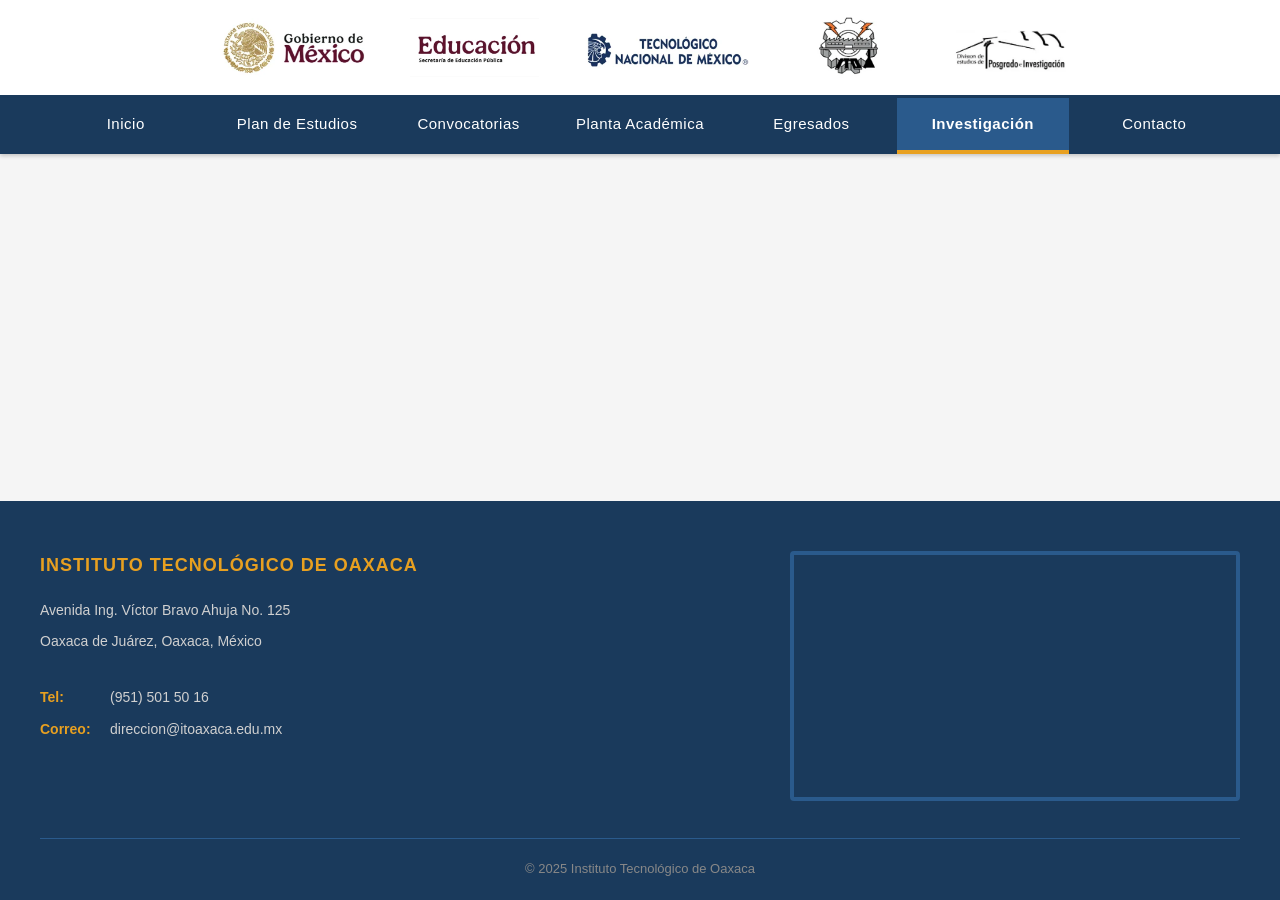
<file: Investigación.html>
<!DOCTYPE html>
<html lang="es">
<head>
    <meta charset="UTF-8">
    <meta name="viewport" content="width=device-width, initial-scale=1.0">
    <title>Investigación - DCI - ITO</title>
    <link rel="stylesheet" href="style.css">
</head>
<body>

    <header class="header-institucional">
        <img src="img/logo-gobierno-mexico.png" alt="Gobierno de Mexico">
        <img src="img/logo-educacion.png" alt="SEP">
        <img src="img/logo-tecnm.png" alt="TecNM">
        <img src="img/logo-ito.png" alt="ITO" class="logo-ito">
        <img src="img/logo-posgrado.png" alt="Posgrado">
    </header>

    <nav class="nav-bar">
        <ul>
            <li><a href="index.html">Inicio</a></li>
            <li><a href="plan.html">Plan de Estudios</a></li>
            <li><a href="convocatorias.html">Convocatorias</a></li>
            <li><a href="nucleo.html">Planta Académica</a></li>
            <li><a href="egresados.html">Egresados</a></li>
            <li class="nav-dropdown">
                <a href="Investigación.html" class="active">Investigación</a>
                <ul class="nav-submenu">
                    <li><a href="Investigación.html#acervo">Acervo</a></li>
                    <li><a href="Investigación.html#banco">Banco de Proyectos</a></li>
                </ul>
            </li>
            <li><a href="contacto.html">Contacto</a></li>
        </ul>
    </nav>


    <footer class="footer">
        <div class="footer-content">
            <div class="footer-info">
                <h3>Instituto Tecnológico de Oaxaca</h3>
                <p>Avenida Ing. Víctor Bravo Ahuja No. 125</p>
                <p>Oaxaca de Juárez, Oaxaca, México</p>
                <br>
                <div class="contact-item">
                    <span class="icon-label">Tel:</span><span>(951) 501 50 16</span>
                </div>
                <div class="contact-item">
                    <span class="icon-label">Correo:</span><span>direccion@itoaxaca.edu.mx</span>
                </div>
            </div>
            <div class="footer-map">
                <iframe src="https://www.google.com/maps/embed?pb=!1m18!1m12!1m3!1d3814.116!2d-96.7145!3d17.0732!2m3!1f0!2f0!3f0!3m2!1i1024!2i768!4f13.1!3m3!1m2!1s0x85c7224ba205cc23%3A0x4e0e68a6e9b7e7d!2sInstituto%20Tecnol%C3%B3gico%20de%20Oaxaca!5e0!3m2!1ses!2smx!4v1700000000000!5m2!1ses!2smx" allowfullscreen="" loading="lazy"></iframe>
            </div>
        </div>
        <div class="footer-bottom">
            <p>© 2025 Instituto Tecnológico de Oaxaca</p>
        </div>
    </footer>
    <script src="nav.js"></script>
</body>
</html>
</file>
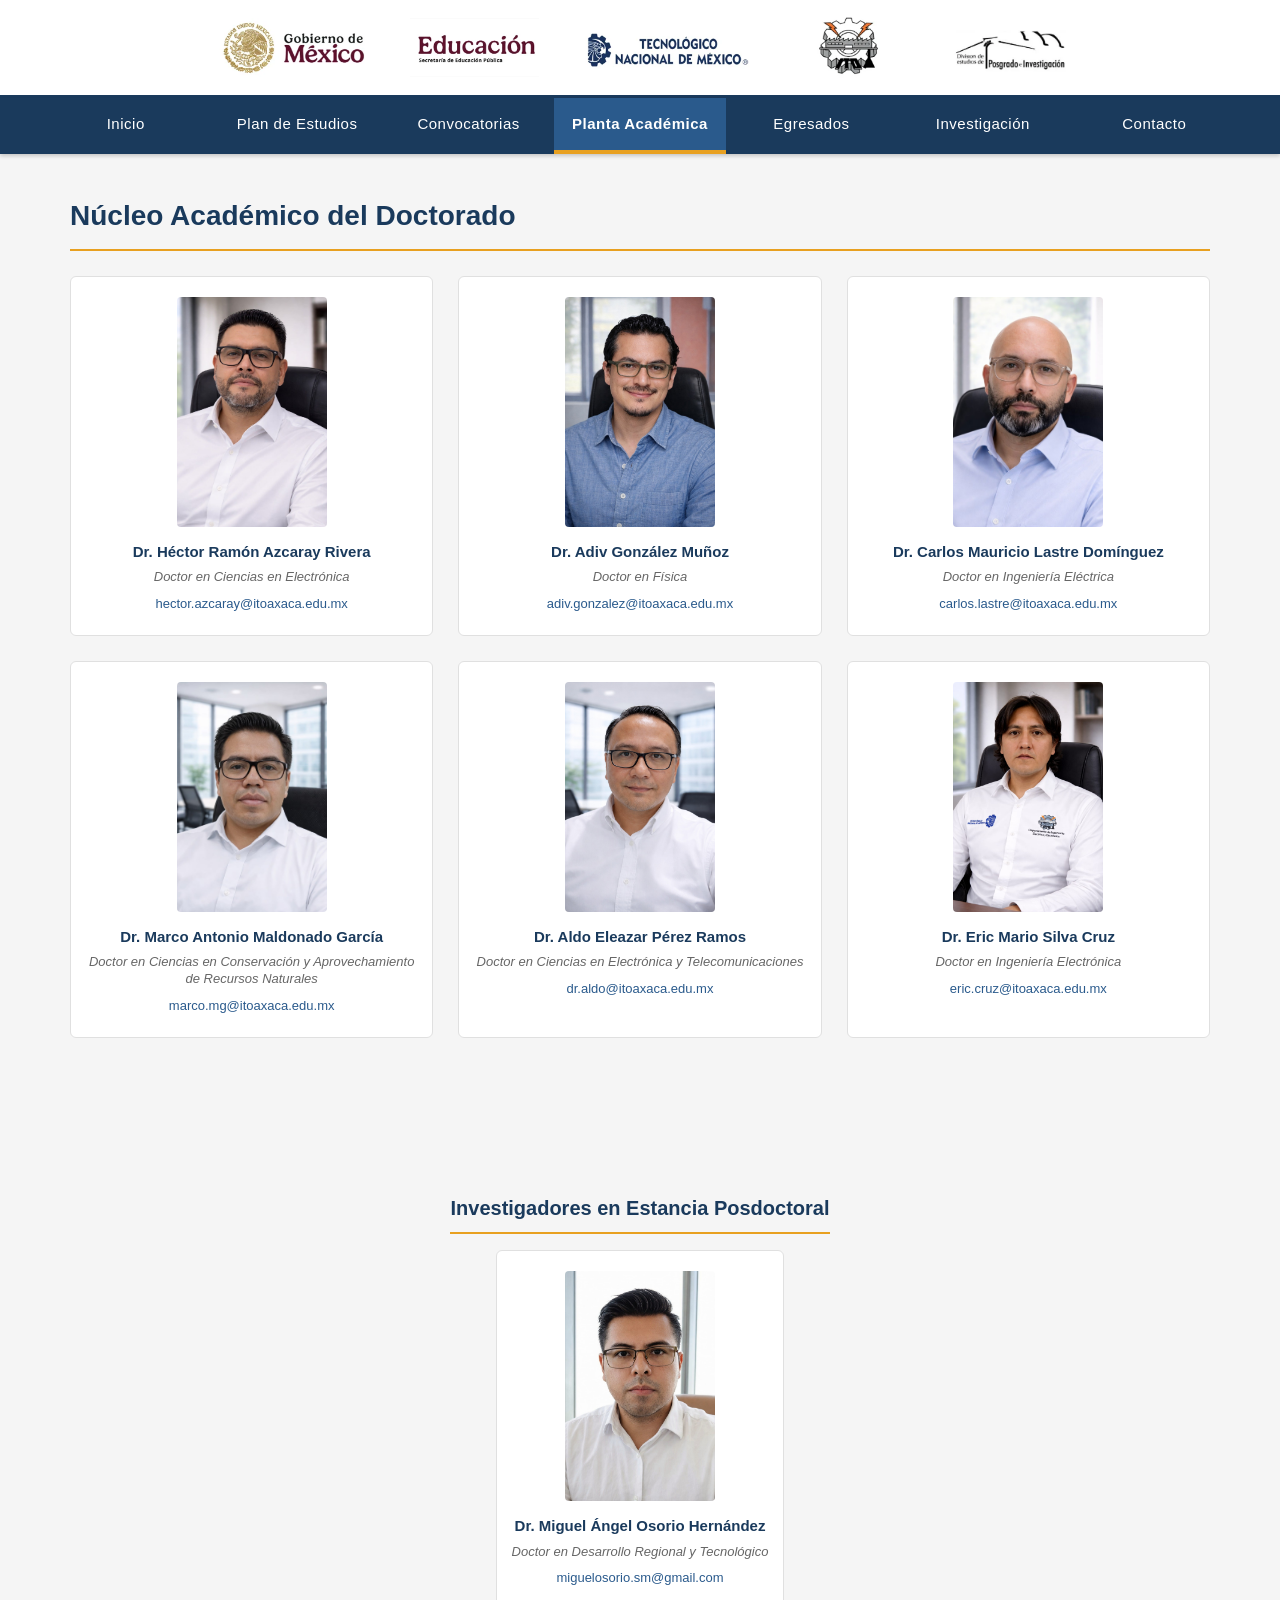
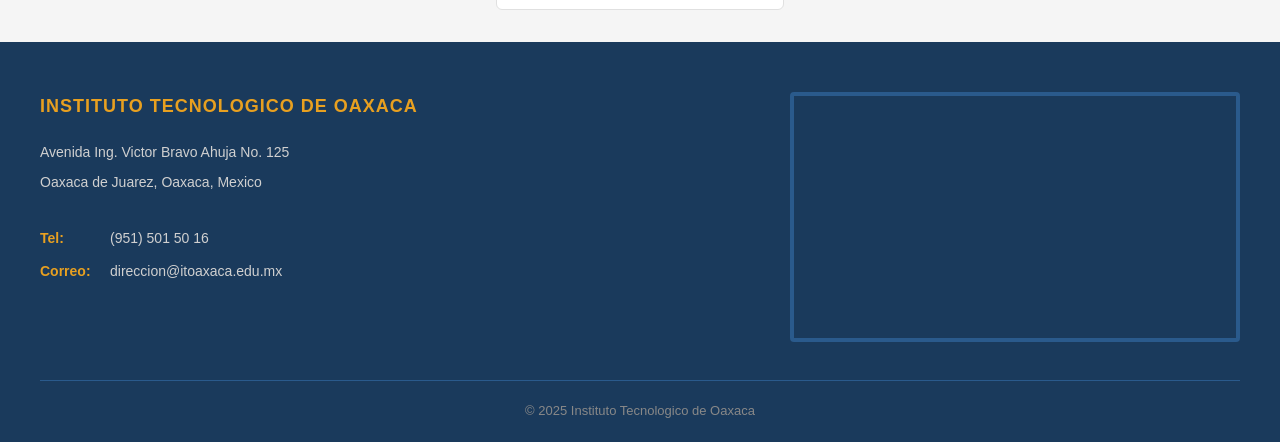
<file: nucleo.html>
<!DOCTYPE html>
<html lang="es">
<head>
    <meta charset="UTF-8">
    <meta name="viewport" content="width=device-width, initial-scale=1.0">
    <title>Núcleo Académico - DCI - ITO</title>
    <link rel="stylesheet" href="style.css">
</head>
<body>
    <header class="header-institucional">
        <img src="img/logo-gobierno-mexico.png" alt="Gobierno de Mexico">
        <img src="img/logo-educacion.png" alt="SEP">
        <img src="img/logo-tecnm.png" alt="TecNM">
        <img src="img/logo-ito.png" alt="ITO" class="logo-ito">
        <img src="img/logo-posgrado.png" alt="Posgrado">
    </header>

    <nav class="nav-bar">
    <ul>
        <li><a href="index.html">Inicio</a></li>
        <li><a href="plan.html">Plan de Estudios</a></li>
        <li><a href="convocatorias.html">Convocatorias</a></li>
        <li><a href="nucleo.html" class="active">Planta Académica</a></li>
        <li><a href="egresados.html">Egresados</a></li>
        <li class="nav-dropdown">
            <a href="Investigación.html">Investigación</a>
            <ul class="nav-submenu">
                <li><a href="acervo.html">Acervo</a></li>
                <li><a href="banco-proyectos.html">Banco de Proyectos</a></li>
            </ul>
        </li>
        <li><a href="contacto.html">Contacto</a></li>
    </ul>
    </nav>
    <section class="nucleo-section">
        <h2>Núcleo Académico del Doctorado</h2>

        <div class="nucleo-grid">

            <div class="academico-card">
                <img src="img/HECTOR.png" alt="Dr. Héctor Ramón Azcaray Rivera">
                <h3><a href="semblanzas/CV_Héctor_Azcaray.docx.pdf" target="_blank" class="semblanza-link">Dr. Héctor Ramón Azcaray Rivera</a></h3>
                <p class="academico-titulo">Doctor en Ciencias en Electrónica</p>
                <p class="academico-correo"><a href="mailto:hector.azcaray@itoaxaca.edu.mx">hector.azcaray@itoaxaca.edu.mx</a></p>
            </div>

            <div class="academico-card">
                <img src="img/ADIV.PNG.png" alt="Dr. Adiv González Muñoz">
                <h3><a href="semblanzas/CV_Adiv_González_Muñoz.docx.pdf" target="_blank" class="semblanza-link">Dr. Adiv González Muñoz</a></h3>
                <p class="academico-titulo">Doctor en Física</p>
                <p class="academico-correo"><a href="mailto:adiv.gonzalez@itoaxaca.edu.mx">adiv.gonzalez@itoaxaca.edu.mx</a></p>
            </div>

<div class="academico-card">
                <img src="img/LASTRE.png" alt="Dr. Carlos Mauricio Lastre Domínguez">
                <h3><a href="semblanzas/CV_Carlos_Lastre_Promocion.docx.pdf" target="_blank" class="semblanza-link">Dr. Carlos Mauricio Lastre Domínguez</a></h3>
                <p class="academico-titulo">Doctor en Ingeniería Eléctrica</p>
                <p class="academico-correo"><a href="mailto:carlos.lastre@itoaxaca.edu.mx">carlos.lastre@itoaxaca.edu.mx</a></p>
            </div>

            <div class="academico-card">
                <img src="img/MARCO.png" alt="Dr. Marco Antonio Maldonado García">
                <h3><a href="semblanzas/CV_Marco Antonio_Maldonado Garcia_Promocion.docx.pdf" target="_blank" class="semblanza-link">Dr. Marco Antonio Maldonado García</a></h3>
                <p class="academico-titulo">Doctor en Ciencias en Conservación y Aprovechamiento de Recursos Naturales</p>
                <p class="academico-correo"><a href="mailto:marco.mg@itoaxaca.edu.mx">marco.mg@itoaxaca.edu.mx</a></p>
            </div>

<div class="academico-card">
                <img src="img/ALDO.png" alt="Dr. Aldo Eleazar Pérez Ramos">
                <h3><a href="semblanzas/CV_Aldo_Perez_Promocion.docx.pdf" target="_blank" class="semblanza-link">Dr. Aldo Eleazar Pérez Ramos</a></h3>
                <p class="academico-titulo">Doctor en Ciencias en Electrónica y Telecomunicaciones</p>
                <p class="academico-correo"><a href="mailto:dr.aldo@itoaxaca.edu.mx">dr.aldo@itoaxaca.edu.mx</a></p>
            </div>

            <div class="academico-card">
                <img src="img/ERIC.png" alt="Dr. Eric Mario Silva Cruz">
                <h3><a href="semblanzas/ERIC MARIO SILVA CRUZ_ITO.pdf" target="_blank" class="semblanza-link">Dr. Eric Mario Silva Cruz</a></h3>
                <p class="academico-titulo">Doctor en Ingeniería Electrónica</p>
                <p class="academico-correo"><a href="mailto:eric.cruz@itoaxaca.edu.mx">eric.cruz@itoaxaca.edu.mx</a></p>
            </div>

        </div>
    </section>

    <!-- ── Profesores Invitados + Posdoctoral ── -->
    <div class="seccion-divisor">
        <hr>
    </div>
    <div style="display:flex; flex-direction:column; align-items:center; padding: 2rem 0;">
        <h2 class="seccion-subtitulo">Investigadores en Estancia Posdoctoral</h2>
        <div class="academico-card">
            <img src="img/MIGUEL.png" alt="Dr. Miguel Ángel Osorio Hernández">
            <h3>Dr. Miguel Ángel Osorio Hernández</h3>
            <p class="academico-titulo">Doctor en Desarrollo Regional y Tecnológico</p>
            <p class="academico-correo"><a href="mailto:miguelosorio.sm@gmail.com">miguelosorio.sm@gmail.com</a></p>
        </div>
    </div>

    <footer class="footer">
        <div class="footer-content">
            <div class="footer-info">
                <h3>Instituto Tecnologico de Oaxaca</h3>
                <p>Avenida Ing. Victor Bravo Ahuja No. 125</p>
                <p>Oaxaca de Juarez, Oaxaca, Mexico</p>
                <br>
                <div class="contact-item">
                    <span class="icon-label">Tel:</span><span>(951) 501 50 16</span>
                </div>
                <div class="contact-item">
                    <span class="icon-label">Correo:</span><span>direccion@itoaxaca.edu.mx</span>
                </div>
            </div>
            <div class="footer-map">
                <iframe src="https://www.google.com/maps/embed?pb=!1m18!1m12!1m3!1d3814.116!2d-96.7145!3d17.0732!2m3!1f0!2f0!3f0!3m2!1i1024!2i768!4f13.1!3m3!1m2!1s0x85c7224ba205cc23%3A0x4e0e68a6e9b7e7d!2sInstituto%20Tecnol%C3%B3gico%20de%20Oaxaca!5e0!3m2!1ses!2smx!4v1700000000000!5m2!1ses!2smx" allowfullscreen="" loading="lazy"></iframe>
            </div>
        </div>
        <div class="footer-bottom">
            <p>© 2025 Instituto Tecnologico de Oaxaca</p>
        </div>
    </footer>
    <script src="nav.js"></script>
</body>
</html>
</file>
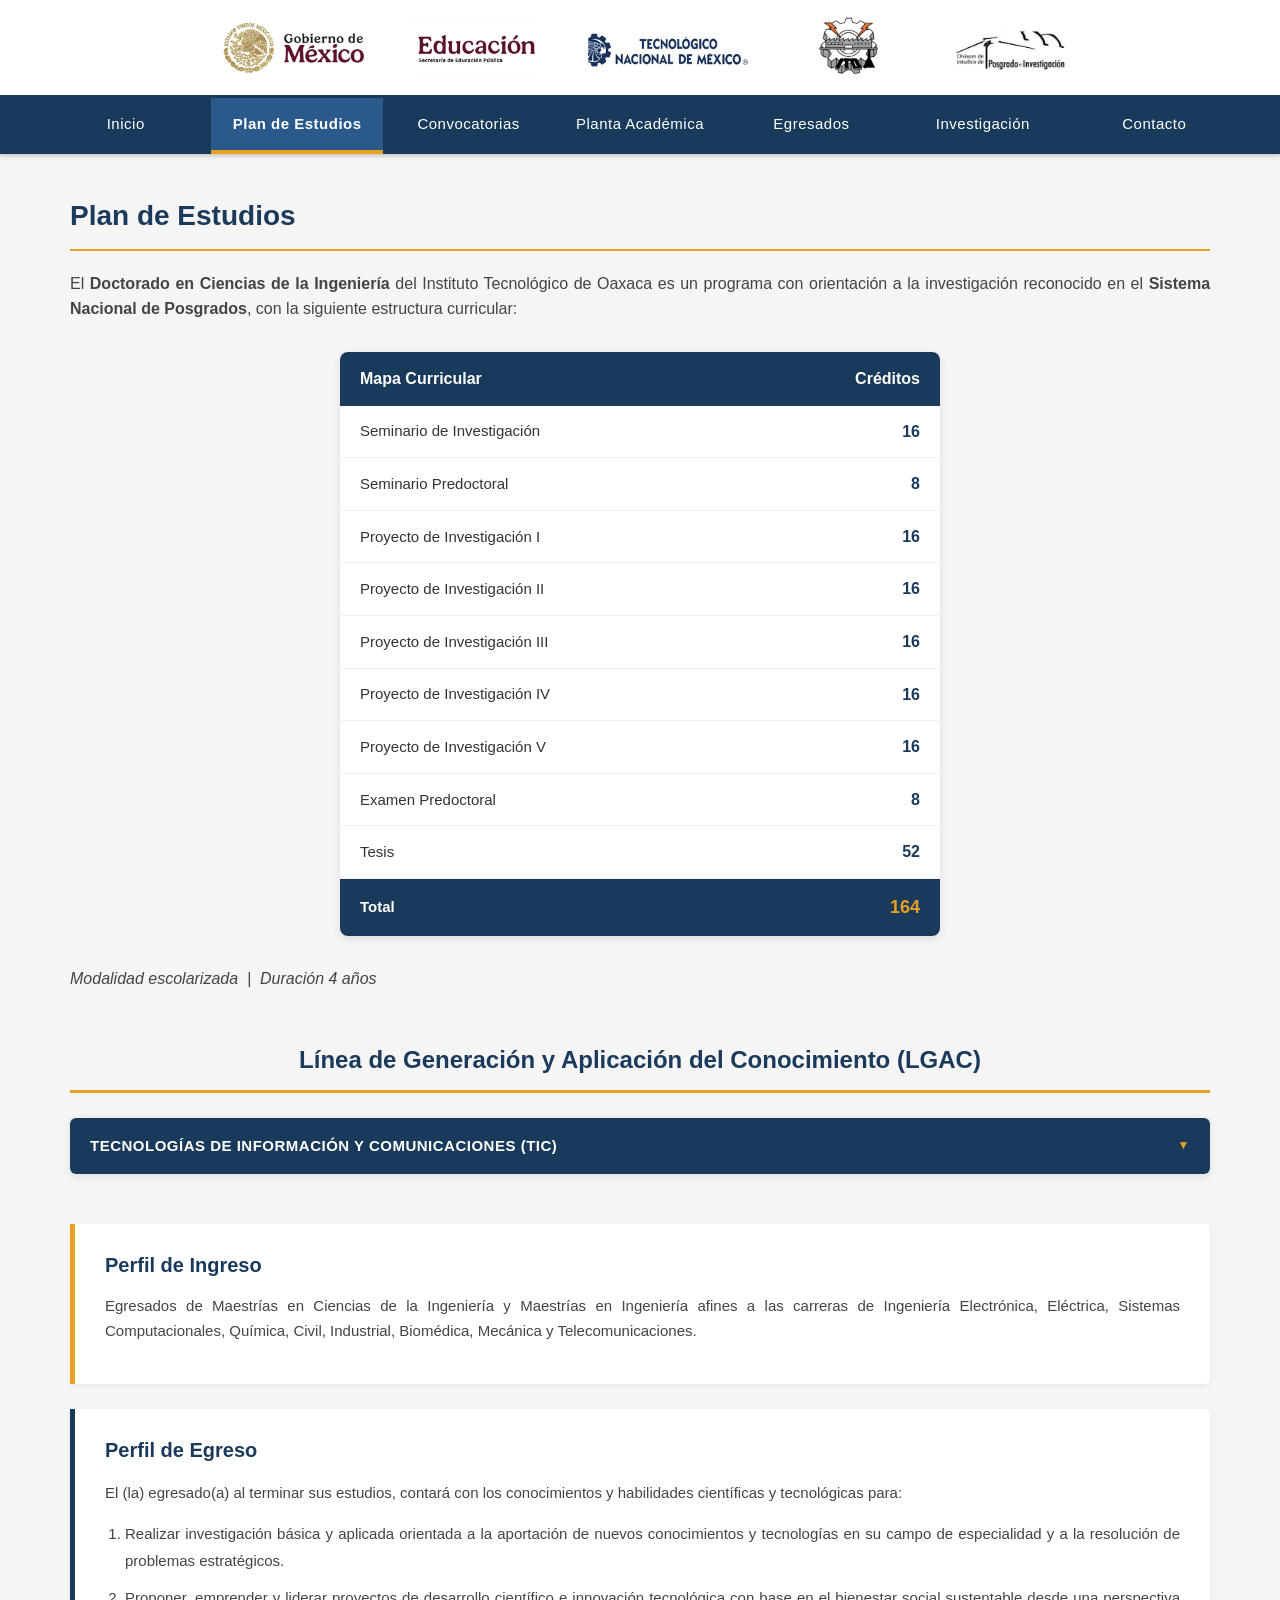
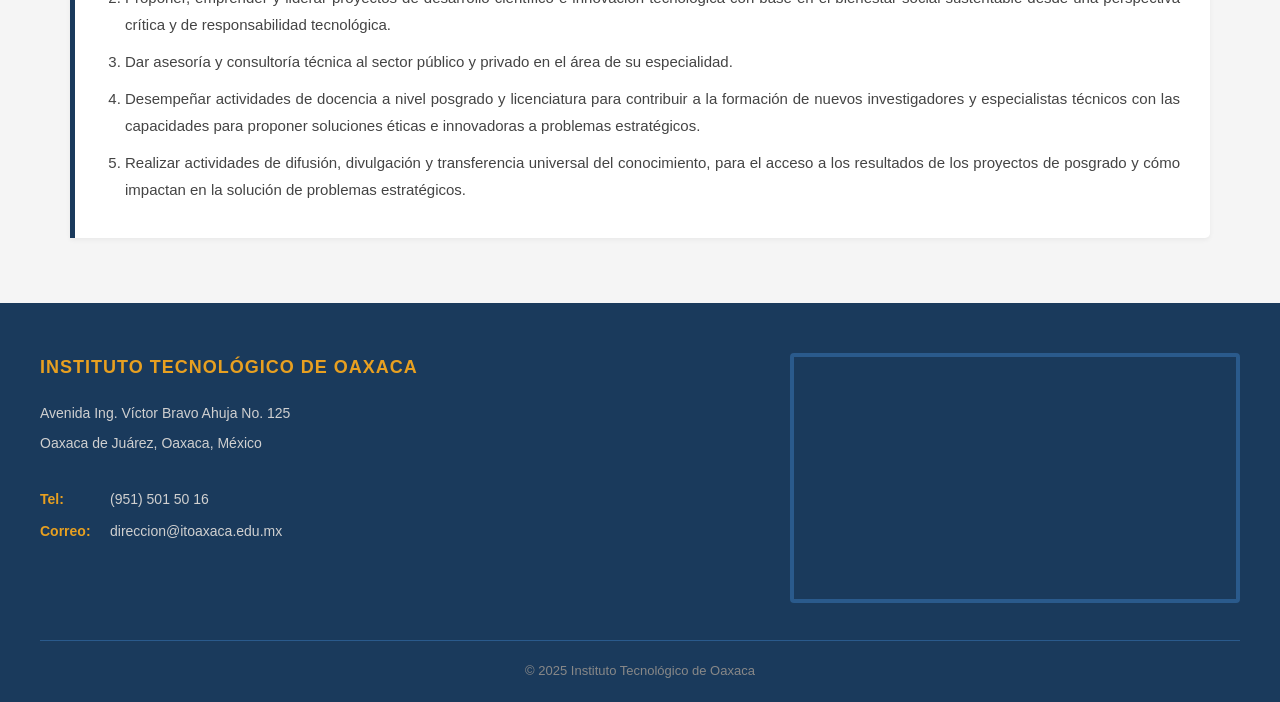
<file: plan.html>
<!DOCTYPE html>
<html lang="es">

<head>
    <meta charset="UTF-8">
    <meta name="viewport" content="width=device-width, initial-scale=1.0">
    <title>Plan de Estudios - DCI - ITO</title>
    <link rel="stylesheet" href="style.css">
    <style>
        /* Tabla del mapa curricular */
        .tabla-plan {
            width: 100%;
            max-width: 600px;
            border-collapse: collapse;
            margin: 30px auto;
            background: #fff;
            box-shadow: 0 3px 10px rgba(0,0,0,0.10);
            border-radius: 8px;
            overflow: hidden;
        }

        .tabla-plan thead th {
            background-color: #1a3a5c;
            color: #fff;
            padding: 14px 20px;
            font-size: 16px;
            font-weight: 700;
            text-align: left;
        }

        .tabla-plan thead th:last-child {
            text-align: right;
        }

        .tabla-plan tbody tr {
            border-bottom: 1px solid #f0f0f0;
        }

        .tabla-plan tbody tr:hover td {
            background-color: #f5f8fc;
        }

        .tabla-plan tbody td {
            padding: 13px 20px;
            font-size: 15px;
            color: #333;
        }

        .tabla-plan tbody td:last-child {
            text-align: right;
            font-weight: 700;
            color: #1a3a5c;
            font-size: 16px;
        }

        .tabla-plan tfoot td {
            padding: 14px 20px;
            font-size: 15px;
            font-weight: 700;
            background-color: #1a3a5c;
            color: #fff;
        }

        .tabla-plan tfoot td:last-child {
            text-align: right;
            font-size: 18px;
            color: #e8a020;
        }

        .tabla-plan-nota {
            text-align: center;
            margin-top: 10px;
            font-style: italic;
            font-size: 14px;
            color: #666;
        }

        /* Perfil de ingreso */
        .perfil-ingreso {
            background: #fff;
            border-left: 5px solid #e8a020;
            padding: 25px 30px;
            margin-bottom: 25px;
            box-shadow: 0 2px 5px rgba(0,0,0,0.05);
            border-radius: 0 5px 5px 0;
        }

        .perfil-ingreso h3 {
            color: #1a3a5c;
            font-size: 20px;
            margin-bottom: 12px;
        }

        .perfil-ingreso p {
            font-size: 15px;
            color: #444;
            line-height: 1.7;
            text-align: justify;
        }

        /* Campo de acción */
        .campo-accion {
            background: #fff;
            border-left: 5px solid #1a3a5c;
            padding: 25px 30px;
            margin-bottom: 25px;
            box-shadow: 0 2px 5px rgba(0,0,0,0.05);
            border-radius: 0 5px 5px 0;
        }

        .campo-accion h3 {
            color: #1a3a5c;
            font-size: 20px;
            margin-bottom: 15px;
        }

        .campo-accion ol {
            margin-left: 20px;
            color: #444;
            font-size: 15px;
            line-height: 1.8;
        }

        .campo-accion ol li {
            margin-bottom: 10px;
            text-align: justify;
        }
    </style>
</head>

<body>

    <header class="header-institucional">
        <img src="img/logo-gobierno-mexico.png" alt="Gobierno de Mexico">
        <img src="img/logo-educacion.png" alt="SEP">
        <img src="img/logo-tecnm.png" alt="TecNM">
        <img src="img/logo-ito.png" alt="ITO" class="logo-ito">
        <img src="img/logo-posgrado.png" alt="Posgrado">
    </header>

    <nav class="nav-bar">
        <ul>
            <li><a href="index.html">Inicio</a></li>
            <li><a href="plan.html" class="active">Plan de Estudios</a></li>
            <li><a href="convocatorias.html">Convocatorias</a></li>
            <li><a href="nucleo.html">Planta Académica</a></li>
            <li><a href="egresados.html">Egresados</a></li>
            <li class="nav-dropdown">
                <a href="Investigación.html">Investigación</a>
                <ul class="nav-submenu">
                    <li><a href="acervo.html">Acervo</a></li>
                    <li><a href="banco-proyectos.html">Banco de Proyectos</a></li>
                </ul>
            </li>
            <li><a href="contacto.html">Contacto</a></li>
        </ul>
    </nav>

    <div class="content-section">
        <h2>Plan de Estudios</h2>
        <p>El <strong>Doctorado en Ciencias de la Ingeniería</strong> del Instituto Tecnológico de Oaxaca es un
            programa con orientación a la investigación reconocido en el <strong>Sistema Nacional de Posgrados</strong>,
            con la siguiente estructura curricular:</p>

        <!-- MAPA CURRICULAR -->
        <table class="tabla-plan">
            <thead>
                <tr>
                    <th>Mapa Curricular</th>
                    <th>Créditos</th>
                </tr>
            </thead>
            <tbody>
                <tr>
                    <td>Seminario de Investigación</td>
                    <td>16</td>
                </tr>
                <tr>
                    <td>Seminario Predoctoral</td>
                    <td>8</td>
                </tr>
                <tr>
                    <td>Proyecto de Investigación I</td>
                    <td>16</td>
                </tr>
                <tr>
                    <td>Proyecto de Investigación II</td>
                    <td>16</td>
                </tr>
                <tr>
                    <td>Proyecto de Investigación III</td>
                    <td>16</td>
                </tr>
                <tr>
                    <td>Proyecto de Investigación IV</td>
                    <td>16</td>
                </tr>
                <tr>
                    <td>Proyecto de Investigación V</td>
                    <td>16</td>
                </tr>
                <tr>
                    <td>Examen Predoctoral</td>
                    <td>8</td>
                </tr>
                <tr>
                    <td>Tesis</td>
                    <td>52</td>
                </tr>
            </tbody>
            <tfoot>
                <tr>
                    <td>Total</td>
                    <td>164</td>
                </tr>
            </tfoot>
        </table>

        <p class="tabla-plan-nota">Modalidad escolarizada &nbsp;|&nbsp; Duración 4 años</p>

        <!-- LGAC -->
        <div class="lineas-section" style="margin-top: 50px;">
            <h3>Línea de Generación y Aplicación del Conocimiento (LGAC)</h3>
            <div class="lgac-btn-lista">
                <details class="lgac-btn-item">
                    <summary class="lgac-btn-titulo">Tecnologías de Información y Comunicaciones (TIC)</summary>
                    <div class="lgac-btn-desc">
                        <p>El objetivo de esta LGAC es desarrollar sistemas avanzados que adquieran, gestionen,
                            transmitan, almacenen y procesen información de diversas fuentes. Esta LGAC aprovecha la
                            multidisciplinariedad del Núcleo Académico (NA) para diseñar y construir sensores
                            electroquímicos, de microondas y optoelectrónicos, capaces de establecer redes de monitoreo
                            remoto de variables ambientales, fisicoquímicas, estructurales y biomédicas. También se
                            diseñan novedosos sistemas de comunicación de alta y baja velocidad de datos, optimizados
                            para ser energéticamente eficientes, resistentes a interferencias y tolerantes a enlaces
                            intermitentes. Además, se investigan y desarrollan algoritmos de procesamiento digital de
                            señales multidimensionales, junto con algoritmos de aprendizaje automático y aprendizaje
                            profundo. Estas tecnologías permiten el reconocimiento de patrones y la identificación de
                            puntos de interés, con aplicaciones en biomedicina, construcción, industria, agricultura,
                            educación, logística, entre otras.</p>
                    </div>
                </details>
            </div>
        </div>

        <!-- PERFIL DE INGRESO -->
        <div class="vision-objetivos" style="margin-top: 0;">
            <div class="perfil-ingreso">
                <h3>Perfil de Ingreso</h3>
                <p>Egresados de Maestrías en Ciencias de la Ingeniería y Maestrías en Ingeniería afines a las carreras
                    de Ingeniería Electrónica, Eléctrica, Sistemas Computacionales, Química, Civil, Industrial,
                    Biomédica, Mecánica y Telecomunicaciones.</p>
            </div>

            <!-- CAMPO DE ACCIÓN -->
            <div class="campo-accion">
                <h3>Perfil de Egreso</h3>
                <p style="color:#444; font-size:15px; margin-bottom:15px;">
                    El (la) egresado(a) al terminar sus estudios, contará con los conocimientos y habilidades
                    científicas y tecnológicas para:
                </p>
                <ol>
                    <li>Realizar investigación básica y aplicada orientada a la aportación de nuevos conocimientos y
                        tecnologías en su campo de especialidad y a la resolución de problemas estratégicos.</li>
                    <li>Proponer, emprender y liderar proyectos de desarrollo científico e innovación tecnológica con
                        base en el bienestar social sustentable desde una perspectiva crítica y de responsabilidad
                        tecnológica.</li>
                    <li>Dar asesoría y consultoría técnica al sector público y privado en el área de su
                        especialidad.</li>
                    <li>Desempeñar actividades de docencia a nivel posgrado y licenciatura para contribuir a la
                        formación de nuevos investigadores y especialistas técnicos con las capacidades para proponer
                        soluciones éticas e innovadoras a problemas estratégicos.</li>
                    <li>Realizar actividades de difusión, divulgación y transferencia universal del conocimiento, para
                        el acceso a los resultados de los proyectos de posgrado y cómo impactan en la solución de
                        problemas estratégicos.</li>
                </ol>
            </div>
        </div>

    </div>

    <footer class="footer">
        <div class="footer-content">
            <div class="footer-info">
                <h3>Instituto Tecnológico de Oaxaca</h3>
                <p>Avenida Ing. Víctor Bravo Ahuja No. 125</p>
                <p>Oaxaca de Juárez, Oaxaca, México</p>
                <br>
                <div class="contact-item">
                    <span class="icon-label">Tel:</span><span>(951) 501 50 16</span>
                </div>
                <div class="contact-item">
                    <span class="icon-label">Correo:</span><span>direccion@itoaxaca.edu.mx</span>
                </div>
            </div>
            <div class="footer-map">
                <iframe
                    src="https://www.google.com/maps/embed?pb=!1m18!1m12!1m3!1d3814.116!2d-96.7145!3d17.0732!2m3!1f0!2f0!3f0!3m2!1i1024!2i768!4f13.1!3m3!1m2!1s0x85c7224ba205cc23%3A0x4e0e68a6e9b7e7d!2sInstituto%20Tecnol%C3%B3gico%20de%20Oaxaca!5e0!3m2!1ses!2smx!4v1700000000000!5m2!1ses!2smx"
                    allowfullscreen="" loading="lazy"></iframe>
            </div>
        </div>
        <div class="footer-bottom">
            <p>© 2025 Instituto Tecnológico de Oaxaca</p>
        </div>
    </footer>
    <script src="nav.js"></script>
</body>

</html>
</file>
<file: style.css>
/* =========================================
   1. RESET Y BASE
   ========================================= */
* {
    margin: 0;
    padding: 0;
    box-sizing: border-box;
}

body {
    font-family: 'Segoe UI', Tahoma, Geneva, Verdana, sans-serif;
    color: #333;
    background-color: #f5f5f5;
    line-height: 1.6;
    min-height: 100vh;
    display: flex;
    flex-direction: column;
}

/* =========================================
   2. BARRA SUPERIOR INSTITUCIONAL (LOGOS)
   ========================================= */
.header-institucional {
    background-color: #fff;
    padding: 15px 40px;
    display: flex;
    align-items: center;
    justify-content: center;
    gap: 40px;
    border-bottom: 3px solid #1a3a5c; /* Borde azul inferior */
    flex-wrap: wrap;
}

.header-institucional img {
    height: 60px;
    object-fit: contain;
}

.header-institucional img.logo-ito {
    height: 65px;
}

/* =========================================
   3. BARRA DE NAVEGACION (MENU AZUL)
   ========================================= */
.nav-bar {
    background-color: #1a3a5c; /* Fondo azul oscuro */
    padding: 0;
    position: sticky;
    top: 0;
    z-index: 1000;
    box-shadow: 0 2px 4px rgba(0,0,0,0.2);
    width: 100%;
}

.nav-bar > ul {
    list-style: none;
    display: flex;
    justify-content: center;
    max-width: 1200px;
    margin: 0 auto;
    padding: 0;
}

.nav-bar > ul > li {
    flex: 1;
}

.nav-bar > ul > li > a {
    display: block;
    color: #fff;
    text-decoration: none;
    padding: 14px 15px;
    text-align: center;
    font-size: 15px;
    font-weight: 500;
    letter-spacing: 0.5px;
    border-bottom: 4px solid transparent;
}

/* Clase para la pestaña activa actual */
.nav-bar > ul > li > a.active {
    background-color: #2a5a8c;
    border-bottom: 4px solid #e8a020;
    font-weight: 700;
}

/* ── Dropdown submenu ── */
.nav-dropdown {
    position: relative;
}

.nav-dropdown.open > a {
    background-color: #1a3a5c;
    border-bottom: 4px solid #e8a020;
}

.nav-submenu {
    display: none;
    position: absolute;
    top: 100%;
    left: 0;
    background-color: #fff;
    width: 100%;
    list-style: none;
    padding: 6px 0;
    margin: 0;
    z-index: 1100;
    box-shadow: 0 6px 18px rgba(0,0,0,0.18);
    border-top: 3px solid #e8a020;
}

.nav-dropdown.open .nav-submenu {
    display: block;
}

.nav-submenu li {
    flex: none;
}

.nav-submenu li a {
    display: block;
    padding: 13px 20px;
    color: #1a3a5c;
    text-decoration: none;
    font-size: 14px;
    font-weight: 500;
    border-bottom: none;
    text-align: left;
}

/* =========================================
   4. ESTILOS DE PAGINA: INICIO (HERO)
   ========================================= */
.hero {
    position: relative;
    width: 100%;
    height: 500px; /* Altura fija */
    overflow: hidden;
    background-color: #1a3a5c; /* Color de fondo por si no carga la imagen */
}

.hero img {
    width: 100%;
    height: 100%;
    object-fit: cover;
    display: block;
}

.hero-overlay {
    position: absolute;
    top: 0;
    left: 0;
    width: 100%;
    height: 100%;
    background: linear-gradient(
        to bottom,
        rgba(26, 58, 92, 0.6) 0%,
        rgba(26, 58, 92, 0.4) 50%,
        rgba(26, 58, 92, 0.8) 100%
    );
    display: flex;
    flex-direction: column;
    align-items: center;
    justify-content: center;
    text-align: center;
    padding: 20px;
}

.hero-overlay h1 {
    color: #fff;
    font-size: 42px;
    font-weight: 700;
    text-shadow: 2px 2px 6px rgba(0,0,0,0.5);
    margin-bottom: 10px;
}

.hero-overlay p {
    color: #f0f0f0;
    font-size: 22px;
    text-shadow: 1px 1px 4px rgba(0,0,0,0.5);
}

/* =========================================
   5. SECCIONES DE CONTENIDO GENERAL
   ========================================= */
.content-section {
    max-width: 1200px;
    margin: 40px auto;
    padding: 0 30px;
    flex: 1; /* Para que empuje el footer hacia abajo si hay poco contenido */
}

.content-section h2 {
    color: #1a3a5c;
    font-size: 28px;
    margin-bottom: 20px;
    padding-bottom: 10px;
    border-bottom: 2px solid #e8a020;
}

.content-section p {
    font-size: 16px;
    color: #444;
    margin-bottom: 15px;
    text-align: justify;
}

/* Visión, Misión y Objetivos */
.vision-objetivos {
    margin-top: 40px;
}

.vision-objetivos .bloque {
    background: #fff;
    border-left: 5px solid #e8a020;
    padding: 25px 30px;
    margin-bottom: 25px;
    box-shadow: 0 2px 5px rgba(0,0,0,0.05);
    border-radius: 0 5px 5px 0;
}

.vision-objetivos .bloque h3 {
    color: #1a3a5c;
    font-size: 20px;
    margin-bottom: 10px;
}

/* =========================================
   6. ESTILOS DE PAGINA: CONVOCATORIAS
   ========================================= */
.convocatorias-container {
    max-width: 1200px;
    width: 95%;
    margin: 40px auto;
    padding: 0 30px;
    box-sizing: border-box;
}

.convocatorias-container h2 {
    color: #1a3a5c;
    font-size: 28px;
    margin-bottom: 20px;
    padding-bottom: 10px;
    border-bottom: 2px solid #e8a020;
}

.convocatoria-intro-texto {
    padding: 10px 0 20px 0;
    margin-bottom: 10px;
}

.convocatoria-intro-texto p {
    color: #444;
    font-size: 16px;
    line-height: 1.7;
    margin-bottom: 10px;
}

.convocatoria-intro-texto p:last-child {
    margin-bottom: 0;
}

.convocatoria-intro-texto ul {
    margin: 5px 0 0 25px;
    color: #444;
    font-size: 16px;
    line-height: 1.8;
}

.convocatoria-intro-texto li {
    margin-bottom: 4px;
}

.convocatoria-card {
    background: #fff;
    border: 1px solid #ddd;
    border-left: 6px solid #1a3a5c;
    margin-bottom: 25px;
    overflow: hidden;
    box-shadow: 0 3px 6px rgba(0,0,0,0.06);
    border-radius: 4px;
}

.convocatoria-header {
    padding: 20px 25px;
    display: flex;
    justify-content: space-between;
    align-items: center;
    cursor: pointer;
}

.convocatoria-header h3 {
    color: #1a3a5c;
    font-size: 18px;
    margin: 0;
    flex: 1;
}

.convocatoria-header .tag {
    background-color: #e8a020;
    color: #fff;
    padding: 5px 12px;
    border-radius: 20px;
    font-size: 11px;
    font-weight: 700;
    text-transform: uppercase;
    margin-left: 15px;
    white-space: nowrap;
}

.convocatoria-toggle {
    display: inline-block;
    background-color: #1a3a5c;
    color: #fff;
    padding: 8px 18px;
    border-radius: 4px;
    font-size: 13px;
    font-weight: 600;
    margin-left: 15px;
    cursor: pointer;
    white-space: nowrap;
    border: none;
}

/* Cuerpo de la convocatoria (Oculto por defecto) */
.convocatoria-body {
    display: none; /* Oculto */
    padding: 0 30px 30px 30px;
    border-top: 1px solid #eee;
    background-color: #fff;
}

/* Clase para mostrar el cuerpo */
.convocatoria-body.open {
    display: block; /* Visible */
    animation: fadeIn 0.3s ease-in-out;
}

@keyframes fadeIn {
    from { opacity: 0; transform: translateY(-10px); }
    to { opacity: 1; transform: translateY(0); }
}

.convocatoria-body h4 {
    color: #1a3a5c;
    font-size: 17px;
    margin: 25px 0 15px 0;
    padding-bottom: 5px;
    border-bottom: 1px solid #e8a020;
    font-weight: 700;
}

.convocatoria-body ul, .convocatoria-body ol {
    margin: 10px 0 15px 25px;
    color: #555;
    font-size: 15px;
    line-height: 1.8;
}

.convocatoria-body li {
    margin-bottom: 5px;
}

/* Tablas dentro de convocatorias */
.tabla-proceso {
    width: 100%;
    border-collapse: collapse;
    margin: 20px 0;
    font-size: 14px;
    box-shadow: 0 1px 3px rgba(0,0,0,0.1);
}

.tabla-proceso thead th {
    background-color: #1a3a5c;
    color: #fff;
    padding: 12px 15px;
    text-align: left;
    font-weight: 600;
}

.tabla-proceso tbody td {
    padding: 12px 15px;
    border-bottom: 1px solid #eee;
    color: #555;
    vertical-align: top;
    background-color: #fff;
}

.tabla-proceso tbody tr:nth-child(even) td {
    background-color: #f9f9f9;
}

.proyecto-categoria {
    color: #1a3a5c;
    font-weight: 700;
    font-size: 15px;
    margin: 15px 0 5px 0;
    text-transform: uppercase;
    background: #f0f4f8;
    padding: 5px 10px;
    display: inline-block;
    border-radius: 3px;
}

/* =========================================
   7. ESTILOS DE PAGINA: PLAN DE ESTUDIOS
   ========================================= */
.plan-grid {
    display: grid;
    grid-template-columns: repeat(4, 1fr);
    gap: 20px;
    margin-top: 30px;
}

@media (max-width: 900px) {
    .plan-grid { grid-template-columns: repeat(2, 1fr); }
}
@media (max-width: 550px) {
    .plan-grid { grid-template-columns: 1fr; }
}

.semestre-card {
    background: #fff;
    border: 1px solid #ddd;
    border-radius: 8px;
    overflow: hidden;
    box-shadow: 0 4px 10px rgba(0,0,0,0.08);
    display: flex;
    flex-direction: column;
}

.semestre-tesis {
    justify-content: flex-start;
}

.semestre-header {
    background-color: #1a3a5c;
    color: #fff;
    padding: 18px 15px;
    text-align: center;
    font-weight: 700;
    font-size: 15px;
    letter-spacing: 1.5px;
    text-transform: uppercase;
    border-bottom: 4px solid #e8a020;
}

.materia-principal {
    padding: 20px 20px 12px;
    text-align: center;
    font-size: 13px;
    color: #1a3a5c;
    font-weight: 700;
    text-transform: uppercase;
    letter-spacing: 0.5px;
    line-height: 1.5;
}

.materia-principal .creditos {
    display: block;
    font-weight: 400;
    color: #999;
    font-size: 13px;
    text-transform: none;
    letter-spacing: 0;
    margin-top: 4px;
}

.tesis-titulo {
    font-size: 16px;
    padding: 50px 20px 10px;
}

.materia-divisor {
    border: none;
    border-top: 1px solid #e8e8e8;
    margin: 0 20px 5px;
}

.materia-list {
    list-style: none;
    padding: 5px 20px 15px;
    margin: 0;
}

.materia-list li {
    padding: 12px 0;
    border-bottom: 1px solid #f0f0f0;
    color: #333;
    font-size: 13px;
    display: flex;
    align-items: center;
    gap: 10px;
    font-weight: 700;
    text-transform: uppercase;
    letter-spacing: 0.3px;
}

.materia-list li:last-child {
    border-bottom: none;
}

.bullet-dorado {
    color: #e8a020;
    font-size: 10px;
    flex-shrink: 0;
}

.info-adicional {
    margin-top: 50px;
    background: #fff;
    padding: 30px;
    border-left: 5px solid #1a3a5c;
    box-shadow: 0 2px 5px rgba(0,0,0,0.05);
}

.info-adicional h3 {
    color: #1a3a5c;
    margin-bottom: 15px;
    font-size: 20px;
}

.info-adicional ul {
    margin-left: 20px;
    color: #555;
}

/* =========================================
   8. PAGINAS PLACEHOLDER (NUCLEO/EGRESADOS)
   ========================================= */
.placeholder-page {
    max-width: 800px;
    margin: 60px auto;
    padding: 60px 30px;
    background: #fff;
    border: 1px dashed #ccc;
    text-align: center;
    border-radius: 8px;
}

.placeholder-page h2 {
    color: #1a3a5c;
    font-size: 28px;
    margin-bottom: 15px;
}

.placeholder-page p {
    color: #888;
    font-size: 18px;
}

/* =========================================
   INVESTIGACION - TABS
   ========================================= */
.investigacion-section {
    max-width: 900px;
    margin: 50px auto;
    padding: 0 20px;
}

.investigacion-section h2 {
    color: #1a3a5c;
    font-size: 28px;
    margin-bottom: 30px;
    text-align: center;
}

.inv-tabs {
    display: flex;
    border-bottom: 3px solid #1a3a5c;
    margin-bottom: 30px;
}

.inv-tab-btn {
    padding: 12px 30px;
    background: none;
    border: none;
    font-size: 16px;
    font-weight: 600;
    color: #555;
    cursor: pointer;
    border-bottom: 3px solid transparent;
    margin-bottom: -3px;
}

.inv-tab-btn.active {
    color: #1a3a5c;
    border-bottom-color: #e8a020;
}

.inv-tab-content {
    display: none;
    background: #fff;
    border-radius: 8px;
    padding: 40px 30px;
    box-shadow: 0 2px 8px rgba(0,0,0,0.08);
    min-height: 200px;
}

.inv-tab-content.active {
    display: block;
}

.inv-placeholder {
    color: #888;
    font-size: 17px;
    text-align: center;
}

/* =========================================
   9. FOOTER (PIE DE PAGINA)
   ========================================= */
.footer {
    background-color: #1a3a5c;
    color: #ccc;
    padding: 50px 30px 20px;
    margin-top: auto; /* Empuja el footer al final */
}

.footer-content {
    max-width: 1200px;
    margin: 0 auto;
    display: flex;
    justify-content: space-between;
    align-items: flex-start;
    gap: 40px;
    flex-wrap: wrap;
}

.footer-info {
    flex: 1;
    min-width: 280px;
}

.footer-info h3 {
    color: #e8a020;
    font-size: 18px;
    margin-bottom: 20px;
    font-weight: 700;
    text-transform: uppercase;
    letter-spacing: 1px;
}

.footer-info p {
    margin-bottom: 8px;
    font-size: 14px;
    color: #d0d0d0;
    line-height: 1.6;
}

.footer-info .contact-item {
    display: flex;
    align-items: center;
    gap: 10px;
    margin-bottom: 10px;
    color: #d0d0d0;
    font-size: 14px;
}

.footer-info .contact-item .icon-label {
    color: #e8a020;
    font-weight: 700;
    min-width: 60px;
}

.footer-map {
    flex: 1;
    min-width: 300px;
    max-width: 450px;
}

.footer-map iframe {
    width: 100%;
    height: 250px;
    border: 4px solid #2a5a8c;
    border-radius: 4px;
}

.footer-bottom {
    max-width: 1200px;
    margin: 30px auto 0;
    padding-top: 20px;
    border-top: 1px solid #2a5a8c;
    text-align: center;
    font-size: 13px;
    color: #888;
}

/* =========================================
   10. RESPONSIVE (CELULARES)
   ========================================= */
@media (max-width: 768px) {
    /* Header Logos */
    .header-institucional {
        gap: 20px;
        padding: 15px 20px;
        flex-direction: column;
    }

    .header-institucional img {
        height: 40px;
    }
    
    .header-institucional img.logo-ito {
        height: 50px;
    }

    /* Navegación */
    .nav-bar > ul {
        flex-direction: column;
    }

    .nav-bar > ul > li > a {
        padding: 12px;
        border-bottom: 1px solid rgba(255,255,255,0.1);
    }

    /* Hero */
    .hero {
        height: auto;
        min-height: 300px;
    }
    
    .hero img {
        height: 300px;
    }

    .hero-overlay h1 {
        font-size: 24px;
    }
    
    .hero-overlay p {
        font-size: 16px;
    }

    /* Footer */
    .footer-content {
        flex-direction: column;
    }
    
    .footer-map {
        max-width: 100%;
        width: 100%;
    }

    /* Convocatorias Header */
    .convocatoria-header {
        flex-direction: column;
        align-items: flex-start;
        gap: 10px;
    }
    
    .convocatoria-toggle {
        margin-left: 0;
        margin-top: 10px;
        width: 100%;
    }

    .convocatoria-header .tag {
        margin-left: 0;
        margin-top: 5px;
        display: inline-block;
    }

    /* Asignaturas responsive */
    .asignatura-list {
        grid-template-columns: 1fr;
    }
    
    .asignatura-bloque {
        padding: 20px;
    }
}

/* ===== ESTILOS PARA LA TABLA LGAC ===== */
.lgac-section {
    margin-top: 50px;
}

.lgac-section h3 {
    color: #1a3a5c;
    font-size: 22px;
    margin-bottom: 20px;
    border-left: 5px solid #e8a020;
    padding-left: 15px;
    font-weight: 700;
}

.tabla-lgac {
    width: 100%;
    border-collapse: collapse;
    border: 1px solid #ccc;
    font-family: 'Segoe UI', sans-serif;
    margin-bottom: 40px;
    background: #fff;
    box-shadow: 0 2px 6px rgba(0,0,0,0.06);
}

.tabla-lgac th {
    background-color: #fff;
    color: #1a3a5c;
    font-weight: 700;
    text-align: center;
    padding: 15px;
    border: 1px solid #ccc;
    font-size: 15px;
}

.tabla-lgac td {
    padding: 15px;
    border: 1px solid #ccc;
    font-size: 14px;
    vertical-align: middle;
    line-height: 1.6;
}

.lgac-lista {
    display: flex;
    flex-direction: column;
    gap: 16px;
    margin-bottom: 40px;
}

.lgac-item {
    background: #fff;
    border: 1px solid #ddd;
    border-radius: 0 8px 8px 0;
    border-left: 5px solid #1a3a5c;
    box-shadow: 0 2px 6px rgba(0,0,0,0.06);
    display: grid;
    grid-template-columns: 35% 1fr;
    overflow: hidden;
}

.lgac-nombre {
    padding: 20px 20px;
    font-weight: 700;
    color: #1a3a5c;
    font-size: 15px;
    line-height: 1.5;
    border-right: 1px solid #eee;
    display: flex;
    align-items: center;
}

.lgac-perfil {
    padding: 20px 20px 20px 25px;
    color: #333;
    font-size: 14px;
    line-height: 1.6;
    border-left: 4px solid #e8a020;
    display: flex;
    align-items: center;
}

/* ===== ESTILOS PARA LINEAS DE INVESTIGACION ===== */
.lineas-section {
    margin-top: 50px;
    margin-bottom: 50px;
}

.lineas-section h3 {
    color: #1a3a5c;
    font-size: 24px;
    margin-bottom: 25px;
    padding-bottom: 10px;
    border-bottom: 3px solid #e8a020;
    text-align: center;
}

.lineas-bloque {
    background: #fff;
    border: 1px solid #ddd;
    border-left: 5px solid #1a3a5c;
    padding: 25px 30px;
    margin-bottom: 30px;
    box-shadow: 0 3px 8px rgba(0,0,0,0.08);
    border-radius: 0 8px 8px 0;
}

.lineas-bloque h4 {
    color: #1a3a5c;
    font-size: 20px;
    margin-bottom: 20px;
    padding-bottom: 10px;
    border-bottom: 2px solid #e8a020;
}

.lineas-grid {
    display: grid;
    grid-template-columns: repeat(3, 1fr);
    gap: 10px;
}

.linea-item {
    font-size: 14px;
    color: #333;
    padding: 6px 0 6px 12px;
    border-left: 3px solid #e8a020;
}

@media (max-width: 768px) {
    .lineas-grid {
        grid-template-columns: repeat(2, 1fr);
    }
}

@media (max-width: 480px) {
    .lineas-grid {
        grid-template-columns: 1fr;
    }
}

/* ===== BOTONES ACORDEON LGAC (Líneas de Investigación) ===== */
.lgac-btn-lista {
    display: flex;
    flex-direction: column;
    gap: 12px;
    margin-bottom: 40px;
}

.lgac-btn-item {
    border-radius: 6px;
    overflow: hidden;
    box-shadow: 0 2px 8px rgba(0,0,0,0.10);
}

.lgac-btn-titulo {
    list-style: none;
    background-color: #1a3a5c;
    color: #fff;
    font-weight: 700;
    font-size: 15px;
    text-transform: uppercase;
    letter-spacing: 0.5px;
    padding: 16px 20px;
    cursor: pointer;
    display: flex;
    justify-content: space-between;
    align-items: center;
    transition: background-color 0.2s;
}

.lgac-btn-titulo::-webkit-details-marker { display: none; }

.lgac-btn-titulo::after {
    content: '▼';
    font-size: 12px;
    color: #e8a020;
    transition: transform 0.3s;
    flex-shrink: 0;
    margin-left: 12px;
}

.lgac-btn-item[open] .lgac-btn-titulo {
    background-color: #122a44;
}

.lgac-btn-item[open] .lgac-btn-titulo::after {
    transform: rotate(-180deg);
}


.lgac-btn-desc {
    background: #f5f8fc;
    border-left: 5px solid #e8a020;
    padding: 18px 22px;
    font-size: 14px;
    line-height: 1.8;
    color: #333;
}

.lgac-btn-desc p { margin: 0; }

/* ===== ESTILOS PARA LA SECCION DE ASIGNATURAS ===== */
.asignaturas-section {
    margin-top: 50px;
    margin-bottom: 50px;
}

.asignaturas-section h3 {
    color: #1a3a5c;
    font-size: 24px;
    margin-bottom: 30px;
    padding-bottom: 10px;
    border-bottom: 3px solid #e8a020;
    text-align: center;
}

.asignatura-bloque {
    background: #fff;
    border: 1px solid #ddd;
    border-left: 5px solid #1a3a5c;
    padding: 25px 30px;
    margin-bottom: 30px;
    box-shadow: 0 3px 8px rgba(0,0,0,0.08);
    border-radius: 0 8px 8px 0;
}

.asignatura-bloque h4 {
    color: #1a3a5c;
    font-size: 20px;
    margin-bottom: 20px;
    padding-bottom: 10px;
    border-bottom: 2px solid #e8a020;
    display: flex;
    align-items: center;
    gap: 10px;
}

.asignatura-bloque h4 .icono-basicas,
.asignatura-bloque h4 .icono-optativas {
    font-size: 24px;
}

.asignatura-intro {
    margin-bottom: 20px;
}

.asignatura-intro p {
    font-size: 15px;
    color: #555;
    text-align: justify;
    margin-bottom: 10px;
    line-height: 1.7;
}

.asignatura-intro p:last-child {
    margin-bottom: 0;
}

.asignatura-list {
    list-style: none;
    padding: 0;
    margin: 0;
    display: grid;
    grid-template-columns: repeat(auto-fit, minmax(280px, 1fr));
    gap: 12px;
}

.asignatura-list li {
    padding: 12px 15px;
    background: #f9f9f9;
    border-left: 3px solid #e8a020;
    color: #333;
    font-size: 14px;
    border-radius: 0 4px 4px 0;
}

/* ===== AREAS DE ASIGNATURAS OPTATIVAS ===== */
.optativas-areas {
    display: grid;
    grid-template-columns: repeat(2, 1fr);
    gap: 16px;
    margin-top: 10px;
}

.optativa-area-item {
    background: #f9f9f9;
    border-left: 3px solid #e8a020;
    border-radius: 0 6px 6px 0;
    padding: 16px 18px;
}

.optativa-area-item h5 {
    color: #1a3a5c;
    font-size: 14px;
    font-weight: 700;
    margin: 0 0 8px;
}

.optativa-area-item p {
    color: #555;
    font-size: 13px;
    line-height: 1.6;
    margin: 0;
}

@media (max-width: 768px) {
    .optativas-areas {
        grid-template-columns: 1fr;
    }
}

/* =========================================
   12. ESTILOS DE PAGINA: CONTACTO
   ========================================= */
.contacto-section {
    max-width: 1200px;
    margin: 40px auto;
    padding: 0 30px;
    flex: 1;
}

.contacto-section h2 {
    color: #1a3a5c;
    font-size: 28px;
    margin-bottom: 10px;
    padding-bottom: 10px;
    border-bottom: 2px solid #e8a020;
}

.contacto-section > p {
    color: #555;
    font-size: 15px;
    margin-bottom: 30px;
}

.contacto-wrapper {
    display: grid;
    grid-template-columns: 1fr 380px;
    gap: 40px;
    align-items: start;
}

@media (max-width: 850px) {
    .contacto-wrapper {
        grid-template-columns: 1fr;
    }
}

.contacto-form {
    background: #fff;
    padding: 35px;
    border-radius: 8px;
    box-shadow: 0 3px 10px rgba(0,0,0,0.08);
    border-top: 4px solid #1a3a5c;
}

.form-group {
    margin-bottom: 22px;
}

.form-group label {
    display: block;
    font-weight: 600;
    color: #1a3a5c;
    font-size: 14px;
    margin-bottom: 7px;
}

.requerido {
    color: #e8a020;
}

.form-group input,
.form-group textarea {
    width: 100%;
    padding: 12px 15px;
    border: 1px solid #ddd;
    border-radius: 5px;
    font-size: 14px;
    font-family: 'Segoe UI', sans-serif;
    color: #333;
    transition: border-color 0.2s;
    box-sizing: border-box;
}

.form-group input:focus,
.form-group textarea:focus {
    outline: none;
    border-color: #1a3a5c;
    box-shadow: 0 0 0 3px rgba(26,58,92,0.08);
}

.form-group textarea {
    resize: vertical;
    min-height: 130px;
}

.btn-enviar {
    background-color: #1a3a5c;
    color: #fff;
    border: none;
    padding: 14px 35px;
    font-size: 15px;
    font-weight: 700;
    border-radius: 5px;
    cursor: pointer;
    border-bottom: 3px solid #e8a020;
    width: 100%;
}

.contacto-info {
    background: #fff;
    padding: 30px;
    border-radius: 8px;
    box-shadow: 0 3px 10px rgba(0,0,0,0.08);
    border-top: 4px solid #e8a020;
}

.contacto-info h3 {
    color: #1a3a5c;
    font-size: 18px;
    margin-bottom: 25px;
    padding-bottom: 10px;
    border-bottom: 1px solid #eee;
}

.info-item {
    display: flex;
    gap: 15px;
    align-items: flex-start;
    margin-bottom: 22px;
    padding-bottom: 22px;
    border-bottom: 1px solid #f0f0f0;
}

.info-item:last-child {
    border-bottom: none;
    margin-bottom: 0;
    padding-bottom: 0;
}

.info-icon {
    font-size: 22px;
    color: #e8a020;
    flex-shrink: 0;
    width: 30px;
    text-align: center;
}

.info-item strong {
    display: block;
    color: #1a3a5c;
    font-size: 13px;
    text-transform: uppercase;
    letter-spacing: 0.5px;
    margin-bottom: 4px;
}

.info-item p {
    color: #555;
    font-size: 14px;
    line-height: 1.6;
    margin: 0;
}

.info-item a {
    color: #2a5a8c;
    text-decoration: none;
}


.contacto-foto-bloque {
    background: #fff;
    border-radius: 8px;
    box-shadow: 0 3px 10px rgba(0,0,0,0.08);
    border-top: 4px solid #e8a020;
    overflow: hidden;
    display: flex;
    flex-direction: column;
}

.contacto-foto-placeholder {
    width: 100%;
    height: 370px;
    background-color: #d0d8e0;
    display: flex;
    align-items: center;
    justify-content: center;
    overflow: hidden;
}

.contacto-foto-img {
    width: 100%;
    height: 100%;
    object-fit: cover;
    display: block;
}

.contacto-foto-img[src=""] {
    display: none;
}

.contacto-foto-texto {
    padding: 20px 25px;
    color: #555;
    font-size: 14px;
    line-height: 1.7;
    text-align: justify;
    margin: 0;
    border-top: 1px solid #f0f0f0;
}

/* =========================================
   13. ESTILOS DE PAGINA: ACERVO
   ========================================= */
.acervo-section {
    max-width: 1200px;
    margin: 40px auto;
    padding: 0 30px;
    flex: 1;
}

.acervo-section h2 {
    color: #1a3a5c;
    font-size: 28px;
    margin-bottom: 10px;
    padding-bottom: 10px;
    border-bottom: 2px solid #e8a020;
}

.acervo-section > p {
    color: #555;
    font-size: 15px;
    margin-bottom: 30px;
}

.lista-investigacion {
    list-style: disc;
    padding-left: 25px;
    margin-top: 20px;
}

.lista-investigacion li {
    color: #333;
    font-size: 15px;
    line-height: 1.7;
    margin-bottom: 10px;
}

.tabla-acervo {
    width: 100%;
    border-collapse: collapse;
    background: #fff;
    box-shadow: 0 2px 8px rgba(0,0,0,0.08);
    border-radius: 8px;
    overflow: hidden;
    margin-bottom: 40px;
}

.tabla-acervo thead th {
    background-color: #1a3a5c;
    color: #fff;
    padding: 12px 15px;
    text-align: left;
    font-size: 13px;
    font-weight: 700;
    letter-spacing: 0.3px;
    text-transform: uppercase;
    border-bottom: 4px solid #e8a020;
    white-space: nowrap;
}

.tabla-acervo thead th:first-child {
    text-align: center;
}

.tabla-acervo tbody td {
    padding: 12px 15px;
    border-bottom: 1px solid #f0f0f0;
    font-size: 13px;
    color: #333;
    text-align: left;
    vertical-align: middle;
    word-break: break-word;
}

.tabla-acervo tbody td:first-child {
    text-align: center;
    font-weight: 700;
    color: #1a3a5c;
    white-space: nowrap;
}

.tabla-acervo tbody td:last-child {
    text-align: center;
}

.acervo-estatus {
    display: inline-block;
    padding: 4px 10px;
    border-radius: 12px;
    font-size: 12px;
    font-weight: 700;
    text-transform: uppercase;
    letter-spacing: 0.3px;
    white-space: nowrap;
}

.estatus-publicado {
    background-color: #d4edda;
    color: #155724;
}

.estatus-aceptado {
    background-color: #cce5ff;
    color: #004085;
}

.estatus-revision {
    background-color: #fff3cd;
    color: #856404;
}

.estatus-concluido {
    background-color: #e2e3e5;
    color: #383d41;
}

.tabla-acervo tbody tr:last-child td {
    border-bottom: none;
}


.acervo-num a {
    display: inline-block;
    background-color: #e8a020;
    color: #fff;
    font-weight: 700;
    font-size: 14px;
    width: 32px;
    height: 32px;
    line-height: 32px;
    border-radius: 50%;
    text-decoration: none;
}

.tabla-acervo-cuatrimestral tbody td:first-child {
    text-align: center;
    font-weight: 700;
    color: #1a3a5c;
}

.tabla-acervo-cuatrimestral tbody td:nth-child(2) {
    text-align: center;
    font-weight: 600;
    color: #555;
}

.tabla-acervo-cuatrimestral .col-cuatrimestre {
    text-align: center;
    width: 120px;
}

.tabla-acervo-cuatrimestral .acervo-num {
    text-align: center;
    color: #aaa;
    font-size: 16px;
}

/* =========================================
   14. ESTILOS DE PAGINA: NUCLEO ACADEMICO
   ========================================= */
.nucleo-section {
    max-width: 1200px;
    margin: 40px auto;
    padding: 0 30px;
    flex: 1;
}

.nucleo-section h2 {
    color: #1a3a5c;
    font-size: 28px;
    margin-bottom: 25px;
    padding-bottom: 10px;
    border-bottom: 2px solid #e8a020;
}

.seccion-subtitulo {
    color: #1a3a5c;
    font-size: 20px;
    font-weight: 700;
    margin-bottom: 16px;
    padding-bottom: 8px;
    border-bottom: 2px solid #e8a020;
}

.nucleo-grid {
    display: grid;
    grid-template-columns: repeat(3, 1fr);
    gap: 25px;
}

.academico-card {
    background: #fff;
    border: 1px solid #e0e0e0;
    border-radius: 6px;
    overflow: hidden;
    text-align: center;
    padding-bottom: 20px;
}

.academico-card img {
    width: 150px;
    height: 230px;
    object-fit: cover;
    object-position: center top;
    display: block;
    margin: 20px auto 0;
    border-radius: 4px;
}

.foto-placeholder {
    width: 150px;
    height: 230px;
    background-color: #d0d8e0;
    margin: 20px auto 0;
    border-radius: 4px;
}

.academico-card h3 {
    color: #1a3a5c;
    font-size: 15px;
    font-weight: 700;
    margin: 15px 15px 8px;
    line-height: 1.3;
}

.academico-titulo {
    font-size: 13px;
    color: #666;
    margin: 2px 15px 8px;
    font-style: italic;
    line-height: 1.3;
}

.academico-correo {
    font-size: 13px;
    margin: 0 15px;
    word-break: break-all;
}

.academico-correo a {
    color: #2a5a8c;
    text-decoration: none;
}


/* ── Divisor entre secciones de planta académica ── */
.seccion-divisor {
    max-width: 1200px;
    margin: 50px auto 0;
    padding: 0 30px;
}

.seccion-divisor hr {
    border: none;
    border-top: 2px solid #e0e0e0;
    margin: 0 0 30px;
}

.seccion-divisor h2 {
    color: #1a3a5c;
    font-size: 24px;
    font-weight: 700;
    margin-bottom: 25px;
    padding-bottom: 10px;
    border-bottom: 2px solid #e8a020;
}

/* Grid de 2 columnas para secciones pequeñas */
.nucleo-grid-2 {
    display: grid;
    grid-template-columns: repeat(2, 1fr);
    gap: 25px;
    max-width: 1200px;
    margin: 0 auto;
    padding: 0 30px 50px;
}

@media (max-width: 900px) {
    .nucleo-grid {
        grid-template-columns: repeat(2, 1fr);
    }
    .nucleo-grid-2 {
        grid-template-columns: repeat(2, 1fr);
    }
}

@media (max-width: 550px) {
    .nucleo-grid {
        grid-template-columns: 1fr;
    }
    .nucleo-grid-2 {
        grid-template-columns: 1fr;
    }
}

/* ── Links de semblanza en nombre del académico ── */
.semblanza-link {
    color: #1a3a5c;
    text-decoration: none;
    cursor: pointer;
}
</file>
